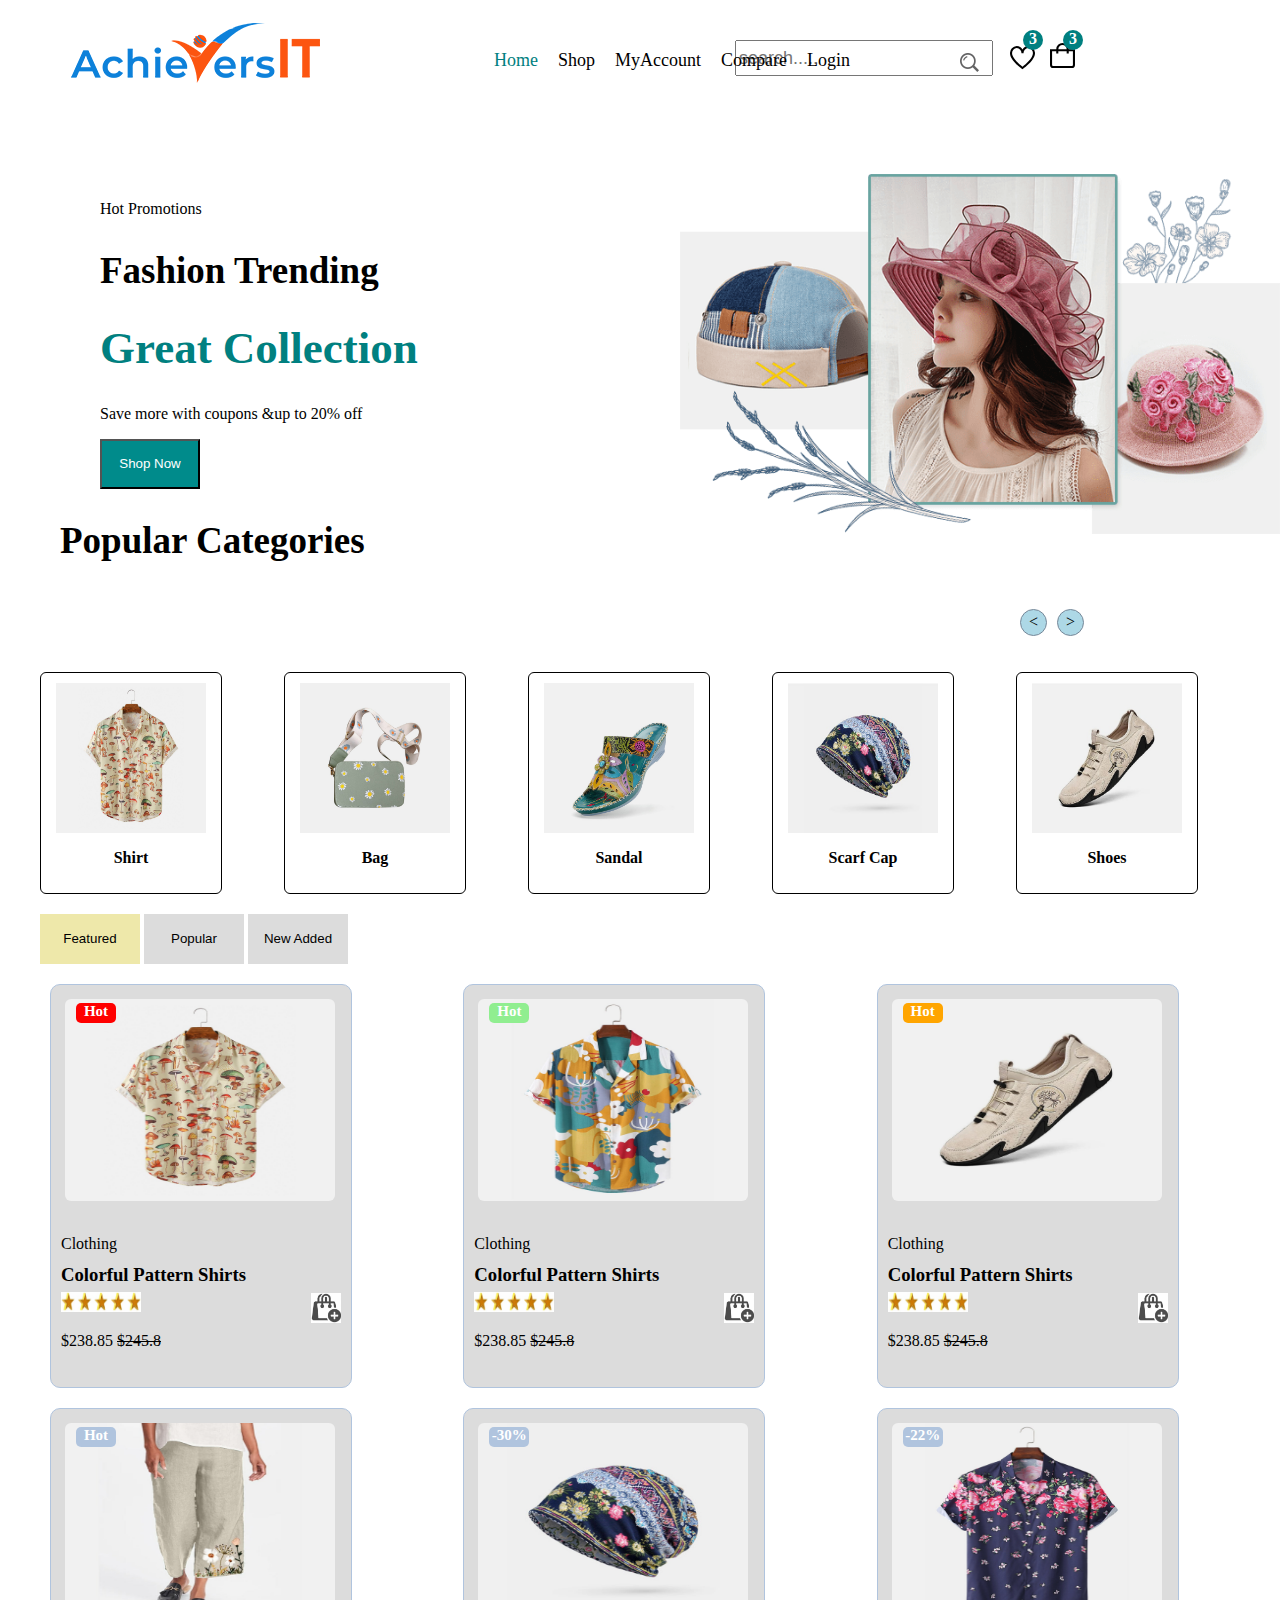
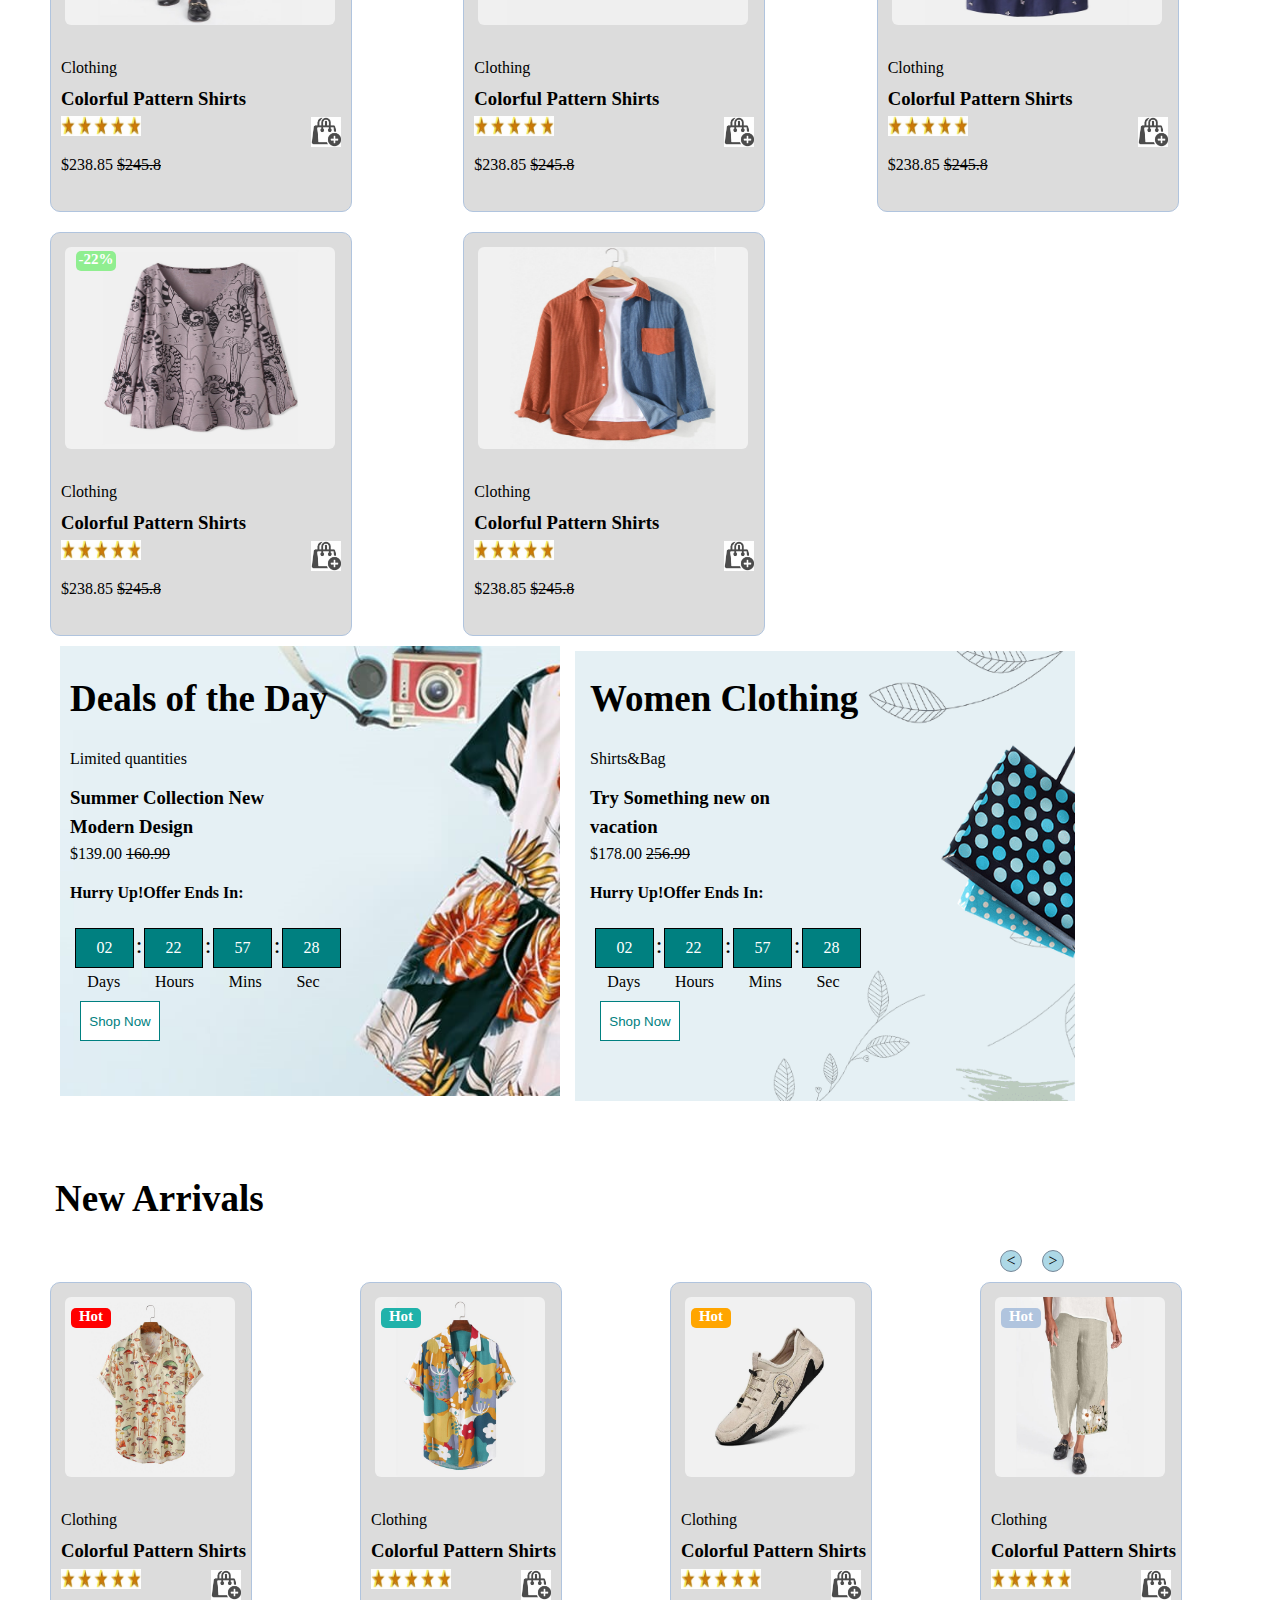
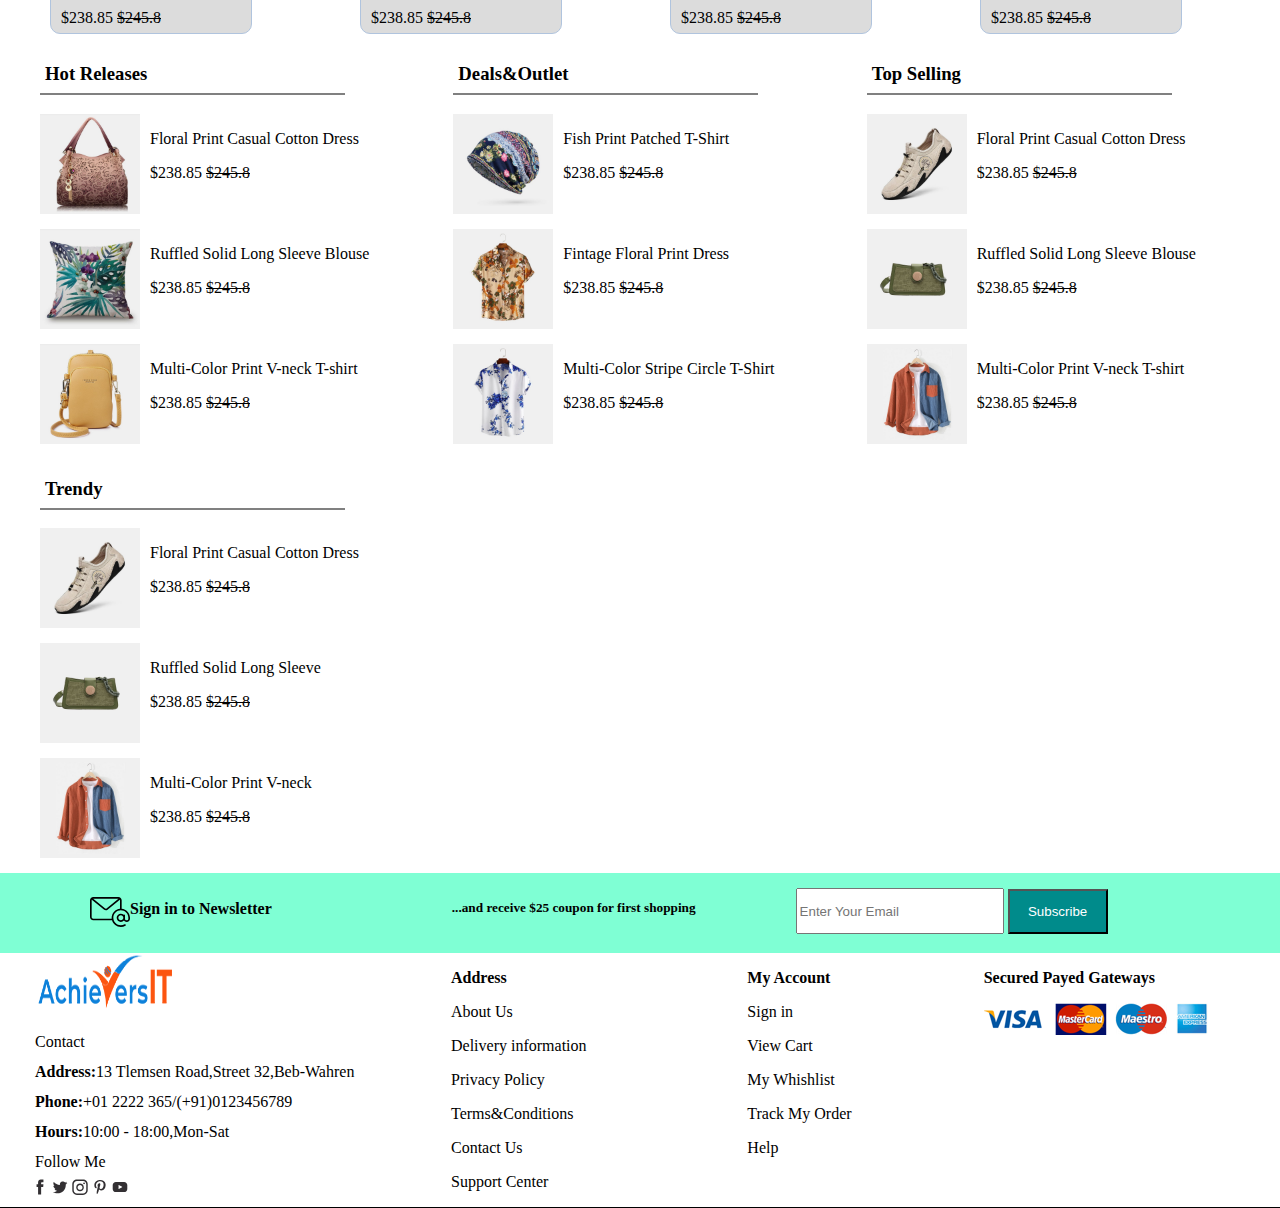
<file: index.html>
<!DOCTYPE html>
<html lang="en">
<head>
    <meta charset="UTF-8">
    <meta name="viewport" content="width=device-width, initial-scale=1.0">
    <title>Document</title>
</head>
<link rel="stylesheet" href="./nav.css">
<body id="home-page">
  <!-- header starts -->
   <header class="nav">
    <div class="logo"><img src="./asserts/logoo.png" alt="logo" ></div>
   <ul class="tags" type="none">
    <li><a href="./index.html" class="home1">Home</a></li>
    <li><a href="./shop.html" class="shop1">Shop</a></li>
    <li><a href="./MyAccount.html" class="MA1">MyAccount</a></li>
    <li><a href="./Compare.html" class="compare1">Compare</a></li>
    <li><a href="./login.html" class="login1">Login</a></li>
   </ul>
     
     <input type="text" placeholder="search....." class="search">
   <span><img src="./asserts/search.png" alt="search"></span>
       <img src="./asserts/icon-heart.svg" alt="wishlist" class="heart">
       <img src="./asserts/icon-cart.svg" alt="cart" class="cart">
       <div>
        <p class="icon2"><b>3</b></p>
        <p class="icon3"><b>3</b></p>
       </div>
   </header>
   <!-- header close -->
   <div class="home page">

   <div class="home img">
    <img src="./asserts/home-img.png" alt="home img">
   </div>

   <div class="quotes">
    <p>Hot Promotions</p>
    <h2>Fashion Trending</h2>
    <h1>Great Collection</h1>
    <p>Save more with coupons &up to 20% off</p>
    <button type="Shop Now">Shop Now</button>
   </div>

</div>
   <div class="pc arr">
        <h2 class="pc">Popular Categories</h2>
        <div class="arrows"> 
        <p class="left"><</p>
        <p class="right">></p>
       </div>
    </div>
  <div class="container">
      <div class="shirt">
         <img src="./asserts/product-1-1.jpg" alt="shirt" class="shirts">
         <p><b>Shirt</b></p>
      </div>
      <div class="bag">
         <img src="./asserts/product-13-2 (1).jpg" alt="bag" class="bags">
         <p><b>Bag</b></p>
      </div>
      <div class="Sandal">
          <img src="./asserts/product-10-2.jpg" alt="Sandal" class="Sandals">
          <p><b>Sandal</b></p>
      </div>
      <div class="ScarfCap"> 
          <img src="./asserts/category-4.jpg" alt="ScarfCap" class="Cap">
          <p><b>Scarf Cap</b></p>
      </div>
      <div class="Shoe">
           <img src="./asserts/category-5.jpg" alt="Shoes" class="Shoes">
           <p><b>Shoes</b></p>
      </div>
  </div>
  <div class="fpa">
       <button class="featured">Featured</button>
       <button class="popular">Popular</button>
       <button class="newadded">New Added</button>
  </div>
  <div class="GridContainer">
    
        <div class="GC1">
            <img src="./asserts/product-1-1.jpg" alt="Shirt" class="GC11">
            <div class="text-overlay1">Hot</div>
            <p class="p1">Clothing</p>
            <h3>Colorful Pattern Shirts</h3>
            <img src="./asserts/stars.jpg" alt="stars" class="GC12">
            <p class="p11"> $238.85 <strike>$245.8</strike></p>
            <img src="./asserts/bagplus.jpg" alt="cart" class="bag1">
            <div class="hover-icons">
              <div class="hoverwish"> <img src="./asserts/love.webp" alt="Icon 1" class="hover-icon"><span class="wishlist">Add To Wishlist</span></div>
               <div class="hovershuf"> <img src="./asserts/suffle.jpg" alt="Icon 1" class="hover-icon"><span class="compare">Compare</span></div>
               <div class="hovercomp"> <img src="./asserts/eye.jpg" alt="Icon 1" class="hover-icon"><span class="quickview">Quick View</span></div>
             </div> 
           
        </div>
         <div class="GC2">
              <img src="./asserts/product-2-1.jpg" alt="Shirt" class="GC21">
              <div class="text-overlay2">Hot</div>
              <p class="p1">Clothing</p>
              <h3>Colorful Pattern Shirts</h3>
              <img src="./asserts/stars.jpg" alt="stars" class="GC22">
              <p class="p11">$238.85 <strike>$245.8</strike></p>
              <img src="./asserts/bagplus.jpg" alt="cart" class="bag1">
              <div class="hover-icons">
                <div class="hoverwish"> <img src="./asserts/love.webp" alt="Icon 1" class="hover-icon"><span class="wishlist">Add To Wishlist</span></div>
                 <div class="hovershuf"> <img src="./asserts/suffle.jpg" alt="Icon 1" class="hover-icon"><span class="compare">Compare</span></div>
                 <div class="hovercomp"> <img src="./asserts/eye.jpg" alt="Icon 1" class="hover-icon"><span class="quickview">Quick View</span></div>
               </div> 
        </div>
        <div class="GC3">
            <img src="./asserts/product-3-1.jpg" alt="Shirt" class="GC31">
            <div class="text-overlay3">Hot</div>
            <p class="p1">Clothing</p>
            <h3>Colorful Pattern Shirts</h3>
            <img src="./asserts/stars.jpg" alt="stars" class="GC32">
            <p class="p11">$238.85 <strike>$245.8</strike></p>
            <img src="./asserts/bagplus.jpg" alt="cart" class="bag1">
            <div class="hover-icons">
                <div class="hoverwish"> <img src="./asserts/love.webp" alt="Icon 1" class="hover-icon"><span class="wishlist">Add To Wishlist</span></div>
                 <div class="hovershuf"> <img src="./asserts/suffle.jpg" alt="Icon 1" class="hover-icon"><span class="compare">Compare</span></div>
                 <div class="hovercomp"> <img src="./asserts/eye.jpg" alt="Icon 1" class="hover-icon"><span class="quickview">Quick View</span></div>
               </div> 
        </div>
        <div class="GC4">
            <img src="./asserts/product-4-1.jpg" alt="Shirt" class="GC41">
            <div class="text-overlay4">Hot</div>
            <p class="p1">Clothing</p>
            <h3>Colorful Pattern Shirts</h3>
            <img src="./asserts/stars.jpg" alt="stars" class="GC42">
            <p class="p11"> $238.85 <strike>$245.8</strike></p>
            <img src="./asserts/bagplus.jpg" alt="cart" class="bag1">
            <div class="hover-icons">
                <div class="hoverwish"> <img src="./asserts/love.webp" alt="Icon 1" class="hover-icon"><span class="wishlist">Add To Wishlist</span></div>
                 <div class="hovershuf"> <img src="./asserts/suffle.jpg" alt="Icon 1" class="hover-icon"><span class="compare">Compare</span></div>
                 <div class="hovercomp"> <img src="./asserts/eye.jpg" alt="Icon 1" class="hover-icon"><span class="quickview">Quick View</span></div>
               </div> 
        </div>
        <div class="GC5">
            <img src="./asserts/product-5-1.jpg" alt="Shirt" class="GC51">
            <div class="text-overlay5">-30%</div>
            <p class="p1">Clothing</p>
            <h3>Colorful Pattern Shirts</h3>
            <img src="./asserts/stars.jpg" alt="stars" class="GC52">
            <p class="p11">$238.85 <strike>$245.8</strike></p>
            <img src="./asserts/bagplus.jpg" alt="cart" class="bag1">
            <div class="hover-icons">
                <div class="hoverwish"> <img src="./asserts/love.webp" alt="Icon 1" class="hover-icon"><span class="wishlist">Add To Wishlist</span></div>
                 <div class="hovershuf"> <img src="./asserts/suffle.jpg" alt="Icon 1" class="hover-icon"><span class="compare">Compare</span></div>
                 <div class="hovercomp"> <img src="./asserts/eye.jpg" alt="Icon 1" class="hover-icon"><span class="quickview">Quick View</span></div>
               </div> 
        </div>
        <div class="GC6">
            <img src="./asserts/product-6-1.jpg" alt="Shirt" class="GC61">
            <div class="text-overlay6">-22%</div>
            <p class="p1">Clothing</p>
            <h3>Colorful Pattern Shirts</h3>
            <img src="./asserts/stars.jpg" alt="stars" class="GC62">
            <p class="p11">$238.85 <strike>$245.8</strike></p>
            <img src="./asserts/bagplus.jpg" alt="cart"  class="bag1">
            <div class="hover-icons">
                <div class="hoverwish"> <img src="./asserts/love.webp" alt="Icon 1" class="hover-icon"><span class="wishlist">Add To Wishlist</span></div>
                 <div class="hovershuf"> <img src="./asserts/suffle.jpg" alt="Icon 1" class="hover-icon"><span class="compare">Compare</span></div>
                 <div class="hovercomp"> <img src="./asserts/eye.jpg" alt="Icon 1" class="hover-icon"><span class="quickview">Quick View</span></div>
               </div> 
        </div>
        <div class="GC7">
            <img src="./asserts/product-7-1.jpg" alt="Shirt" class="GC71">
            <div class="text-overlay7">-22%</div>
            <p class="p1">Clothing</p>
            <h3>Colorful Pattern Shirts</h3>
            <img src="./asserts/stars.jpg" alt="stars" class="GC72">
            <p class="p11">$238.85 <strike>$245.8</strike></p>
            <img src="./asserts/bagplus.jpg" alt="cart" class="bag1">
            <div class="hover-icons">
                <div class="hoverwish"> <img src="./asserts/love.webp" alt="Icon 1" class="hover-icon"><span class="wishlist">Add To Wishlist</span></div>
                 <div class="hovershuf"> <img src="./asserts/suffle.jpg" alt="Icon 1" class="hover-icon"><span class="compare">Compare</span></div>
                 <div class="hovercomp"> <img src="./asserts/eye.jpg" alt="Icon 1" class="hover-icon"><span class="quickview">Quick View</span></div>
               </div> 
        </div>
        <div class="GC8">
            <img src="./asserts/product-8-1.jpg" alt="Shirt" class="GC81">
            <p class="p1">Clothing</p>
            <h3>Colorful Pattern Shirts</h3>
            <img src="./asserts/stars.jpg" alt="stars" class="GC82">
            <p class="p11">$238.85 <strike>$245.8</strike></p>
            <img src="./asserts/bagplus.jpg" alt="cart" class="bag1">
            <div class="hover-icons">
                <div class="hoverwish"> <img src="./asserts/love.webp" alt="Icon 1" class="hover-icon"><span class="wishlist">Add To Wishlist</span></div>
                 <div class="hovershuf"> <img src="./asserts/suffle.jpg" alt="Icon 1" class="hover-icon"><span class="compare">Compare</span></div>
                 <div class="hovercomp"> <img src="./asserts/eye.jpg" alt="Icon 1" class="hover-icon"><span class="quickview">Quick View</span></div>
               </div> 
        </div> 
  </div>


  <!--   sale end time boxes -->
     <div class="Timerboxes">
        <div class="box1"> <img src="./asserts/deals-1.jpg" alt="deals-1"></div>
        <div class="counting">
            <h2>Deals of the Day</h2>
            <p>Limited quantities</p>
            <h3>Summer Collection New </h3>
            <h3>Modern Design</h3>
            <p>$139.00 <strike>160.99</strike></p>
            <h4>Hurry Up!Offer Ends In:</h4>
            <div class="countdown-container">
                <div class="countdown-timer">
                    <div>02</div>
                    <div>22</div>
                    <div>57</div>
                    <div>28</div>
                </div>
                <div class="countdown-labels">
                    <div>Days</div>
                    <div>Hours</div>
                    <div>Mins</div>
                    <div>Sec</div>
                  
                </div>
                <button class="on">Shop Now</button>
            </div>
         </div> 
        <div class="box2"> <img src="./asserts/deals-2.png" alt="deals-2"></div>
           <div class="counting1">
            <h2>Women Clothing</h2>
            <p>Shirts&Bag</p>
            <h3>Try Something new on</h3>
            <h3>vacation</h3>
            <p>$178.00 <strike>256.99</strike></p>
            <h4>Hurry Up!Offer Ends In:</h4>
            <div class="countdown-container1">
                <div class="countdown-timer1">
                    <div>02</div>
                    <div>22</div>
                    <div>57</div>
                    <div>28</div>
                </div>
                <div class="countdown-labels1">
                    <div>Days</div>
                    <div>Hours</div>
                    <div>Mins</div>
                    <div>Sec</div>
                </div>
                <button class="on">Shop Now</button>
            </div>
           </div>
     </div>

     <!-- NEW ARRIVALS -->
       <div class="NewA">
        <h2 style="padding-left: 55px; padding-top: 100px;">New Arrivals</h2>
        <div class="arro"><h31><</h31>
        <h32>></h32></div>
       </div>
    <div class="fouritems" >
        <div class="fi1">
            <img src="./asserts/product-1-1.jpg" alt="Shirt" class="fi11">
            <div class="to1">Hot</div>
            <p class="p1">Clothing</p>
            <h3>Colorful Pattern Shirts</h3>
            <img src="./asserts/stars.jpg" alt="stars" class="fi12">
            <p class="p11"> $238.85 <strike>$245.8</strike></p>
            <img src="./asserts/bagplus.jpg" alt="cart" class="bag1">
        </div>
        <div class="fi2">
            <img src="./asserts/product-2-1.jpg" alt="Shirt" class="fi21">
            <div class="to2">Hot</div>
            <p class="p1">Clothing</p>
            <h3>Colorful Pattern Shirts</h3>
            <img src="./asserts/stars.jpg" alt="stars" class="fi22">
            <p class="p11">$238.85 <strike>$245.8</strike></p>
            <img src="./asserts/bagplus.jpg" alt="cart" class="bag1">
       </div>
         <div class="fi3">
            <img src="./asserts/product-3-1.jpg" alt="Shirt" class="fi31">
             <div class="to3">Hot</div>
            <p class="p1">Clothing</p>
            <h3>Colorful Pattern Shirts</h3>
            <img src="./asserts/stars.jpg" alt="stars" class="fi32">
            <p class="p11">$238.85 <strike>$245.8</strike></p>
            <img src="./asserts/bagplus.jpg" alt="cart" class="bag1">
       </div>
       <div class="fi4">
            <img src="./asserts/product-4-1.jpg" alt="Shirt" class="fi41">
            <div class="to4">Hot</div>
            <p class="p1">Clothing</p>
            <h3>Colorful Pattern Shirts</h3>
            <img src="./asserts/stars.jpg" alt="stars" class="fi42">
            <p class="p11"> $238.85 <strike>$245.8</strike></p>
            <img src="./asserts/bagplus.jpg" alt="cart" class="bag1">
       </div>
   </div>
       

   <!-- hot releases, deals&outfit , top selling, trendy -->

       <div class="hotdealtoptrend">
           <div class="first line">
              <h3 class="HR">Hot Releases</h3>
              <div class="fl1">
                 <img src="./asserts/showcase-img-1.jpg" alt="shb">
                 <div id="pp1">
                    <p>Floral Print Casual Cotton Dress</p>
                    <p>$238.85 <strike>$245.8</strike></p>
                 </div>
              </div>
              <div class="fl2">
                <img src="./asserts/showcase-img-2.jpg" alt="sp">
               <div id="pp2">
                 <p>Ruffled Solid Long Sleeve Blouse</p>
                 <p>$238.85 <strike>$245.8</strike></p>
                </div>
              </div>
             <div class="fl3">
                  <img src="./asserts/showcase-img-3.jpg" alt="sb">
               <div id="pp3">
                  <p>Multi-Color Print V-neck T-shirt</p>
                  <p>$238.85 <strike>$245.8</strike></p>
               </div>
           </div>
          </div>
 

          <div class="first line">
            <h3 class="HR">Deals&Outlet</h3>
            <div class="fl1">
               <img src="./asserts/showcase-img-4.jpg" alt="shb">
               <div id="pp1">
                  <p>Fish Print Patched T-Shirt</p>
                  <p>$238.85 <strike>$245.8</strike></p>
               </div>
            </div>
            <div class="fl2">
              <img src="./asserts/showcase-img-5.jpg" alt="sp">
             <div id="pp2">
               <p>Fintage Floral Print Dress</p>
               <p>$238.85 <strike>$245.8</strike></p>
              </div>
            </div>
           <div class="fl3">
                <img src="./asserts/showcase-img-6.jpg" alt="sb">
             <div id="pp3">
                <p>Multi-Color Stripe Circle T-Shirt</p>
                <p>$238.85 <strike>$245.8</strike></p>
             </div>
         </div>
        </div>

        <div class="first line">
            <h3 class="HR">Top Selling</h3>
            <div class="fl1">
               <img src="./asserts/showcase-img-7.jpg" alt="shb">
               <div id="pp1">
                  <p>Floral Print Casual Cotton Dress</p>
                  <p>$238.85 <strike>$245.8</strike></p>
               </div>
            </div>
            <div class="fl2">
              <img src="./asserts/showcase-img-8.jpg" alt="sp">
             <div id="pp2">
               <p>Ruffled Solid Long Sleeve Blouse</p>
               <p>$238.85 <strike>$245.8</strike></p>
              </div>
            </div>
           <div class="fl3">
                <img src="./asserts/showcase-img-9.jpg" alt="sb">
             <div id="pp3">
                <p>Multi-Color Print V-neck T-shirt</p>
                <p>$238.85 <strike>$245.8</strike></p>
             </div>
         </div>
        </div>

        <div class="first line">
            <h3 class="HR">Trendy</h3>
            <div class="fl1">
               <img src="./asserts/showcase-img-7.jpg" alt="shb">
               <div id="pp1">
                  <p>Floral Print Casual Cotton Dress</p>
                  <p>$238.85 <strike>$245.8</strike></p>
               </div>
            </div>
            <div class="fl2">
              <img src="./asserts/showcase-img-8.jpg" alt="sp">
             <div id="pp2">
               <p>Ruffled Solid Long Sleeve</p>
               <p>$238.85 <strike>$245.8</strike></p>
              </div>
            </div>
           <div class="fl3">
                <img src="./asserts/showcase-img-9.jpg" alt="sb">
             <div id="pp3">
                <p>Multi-Color Print V-neck</p>
                <p>$238.85 <strike>$245.8</strike></p>
             </div>
         </div>
        </div>
       </div>

       <!-- last nav bar -->
    
       <div class="ie"><img src="./asserts/icon-email.svg" alt="email">
         <h4>Sign in to Newsletter<h4>
         <h5>...and receive $25 coupon for first shopping </h5>
          <div id="IB">
          <input type="text" placeholder="Enter Your Email" id="eye">
          <button>Subscribe</button> 
          </div> 
        </div>
        
        
       <div class="fter">
              <div class="foot">
                <img src="./asserts/logoo.png" alt="log" class="aimg">
                <p>Contact</p>
                <div style="display: flex;">
                    <p><b>Address:</b>13 Tlemsen Road,Street 32,Beb-Wahren</p>
                </div>
                <div style="display: flex;">
                    <p><b>Phone:</b>+01 2222 365/(+91)0123456789</p>
                </div>
                 <div style="display: flex;" >
                    <p><b>Hours:</b>10:00 - 18:00,Mon-Sat</p>
                 </div>
                 <p>Follow Me</p>
                 <div class="footerimg">
                   <img src="./asserts/icon-facebook.svg" alt="FB"> 
                   <img src="./asserts/icon-twitter.svg" alt="TT">
                   <img src="./asserts/icon-instagram.svg" alt="ig">
                   <img src="./asserts/icon-pinterest.svg" alt="p">
                   <img src="./asserts/icon-youtube.svg" alt="yt">
                 </div>
              </div>
   
                <div class=" add">
                    <p><b>Address</b></p>
                    <p>About Us</p>
                    <p>Delivery information</p>
                    <p>Privacy Policy</p>
                    <p>Terms&Conditions</p>
                    <p>Contact Us</p>
                    <p>Support Center</p>
                </div>

                <div class="acc">
                <p><b>My Account</b></p>
                <p>Sign in</p>
                <p>View Cart</p>
                <p>My Whishlist</p>
                <p>Track My Order</p>
                <p>Help</p>
               </div>

               <div>
                <p><b>Secured Payed Gateways</b></p>
                 <img src="./asserts/payment-method.png" alt="pm">           
            </div>
       </div>
</body>
</html>
</file>
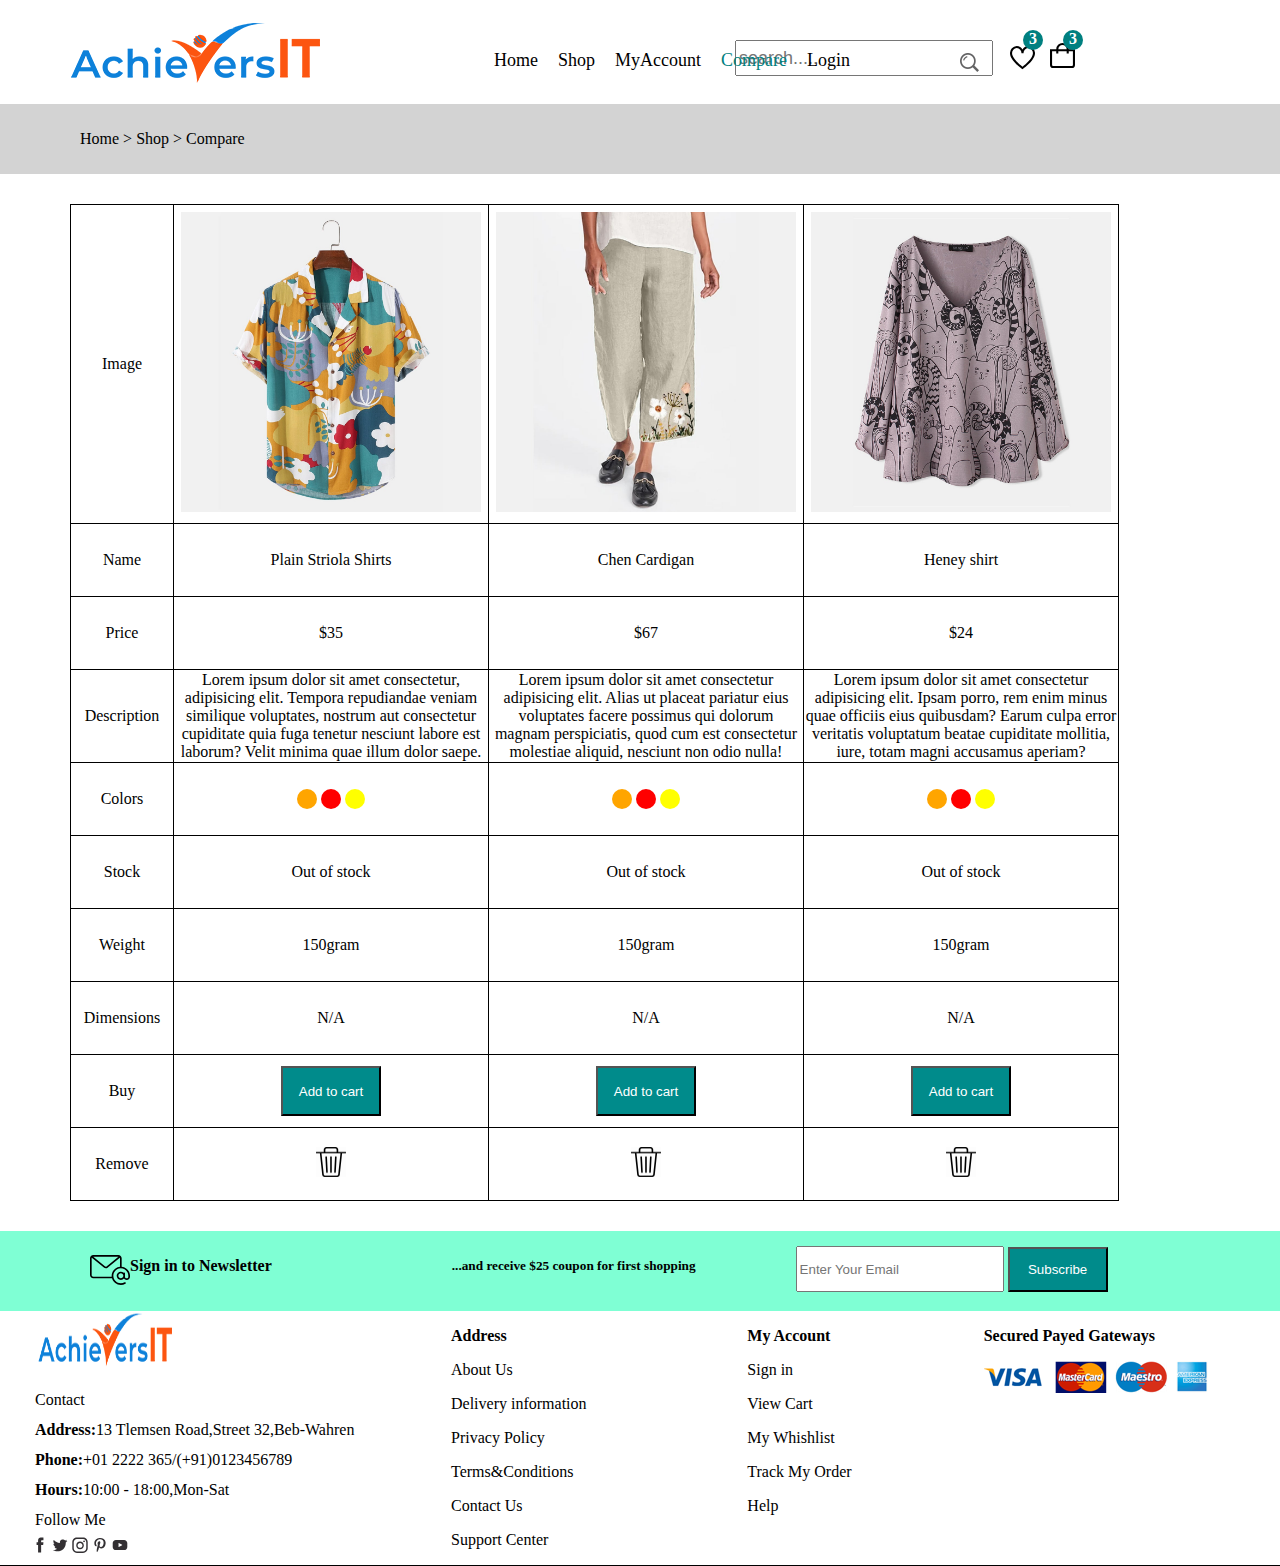
<file: Compare.html>
<!DOCTYPE html>
<html lang="en">
<head>
    <meta charset="UTF-8">
    <meta name="viewport" content="width=device-width, initial-scale=1.0">
    <title>Compare</title>
</head>
     <link rel="stylesheet" href="./nav.css">
<body>
    <!-- header open -->
    <header class="nav">
        <div class="logo"><img src="./asserts/logoo.png" alt="logo" ></div>
       <ul class="tags" type="none">
        <li><a href="./index.html" class="home3">Home</a></li>
        <li><a href="./shop.html" class="shop3">Shop</a></li>
        <li><a href="./MyAccount.html" class="MA3">MyAccount</a></li>
        <li><a href="./Compare.html" class="compare3">Compare</a></li>
        <li><a href="./login.html" class="login3">Login</a></li>
       </ul>
         
         <input type="text" placeholder="search....." class="search">
       <span><img src="./asserts/search.png" alt="search"></span>
           <img src="./asserts/icon-heart.svg" alt="wishlist" class="heart">
           <img src="./asserts/icon-cart.svg" alt="cart" class="cart">
           <div>
            <p class="icon2"><b>3</b></p>
            <p class="icon3"><b>3</b></p>
           </div>
    
       </header>
       <!-- header close -->
       <div class="loginhome"><p>Home > Shop > Compare</p></div> 

       <table class="comparetable">
        <tr>
            <td>Image</td>
            <td><img src="./asserts/product-2-1.jpg" alt="p"></td>
            <td><img src="./asserts/product-4-1.jpg" alt="q"></td>
            <td><img src="./asserts/product-7-1.jpg" alt="l"></td>
        </tr>
        <tr>
            <td>Name</td>
            <td>Plain Striola Shirts</td>
            <td>Chen Cardigan</td>
            <td>Heney shirt</td>
        </tr>
        <tr>
            <td>Price</td>
            <td>$35</td>
            <td>$67</td>
            <td>$24</td>
        </tr>
        <tr>
            <td>Description</td>
            <td>Lorem ipsum dolor sit amet consectetur, adipisicing elit. Tempora repudiandae veniam similique voluptates, nostrum aut consectetur cupiditate quia fuga tenetur nesciunt labore est laborum? Velit minima quae illum dolor saepe.</td>
            <td>Lorem ipsum dolor sit amet consectetur adipisicing elit. Alias ut placeat pariatur eius voluptates facere possimus qui dolorum magnam perspiciatis, quod cum est consectetur molestiae aliquid, nesciunt non odio nulla!</td>
            <td>Lorem ipsum dolor sit amet consectetur adipisicing elit. Ipsam porro, rem enim minus quae officiis eius quibusdam? Earum culpa error veritatis voluptatum beatae cupiditate mollitia, iure, totam magni accusamus aperiam?</td>
        </tr>
        <tr>
            <td>Colors</td>
            <td><div class="circlecolor1">
            <div class="CC1"></div>
            <div class="CC2"></div>
            <div class="CC3"></div>
        </div></td>

            <td><div class="circlecolor1">
                <div class="CC1"></div>
                <div class="CC2"></div>
                <div class="CC3"></div>
            </div></td>
            <td><div class="circlecolor1">
            <div class="CC1"></div>
            <div class="CC2"></div>
            <div class="CC3"></div>
            </div></td>
        </tr>
        <tr>
            <td>Stock</td>
            <td>Out of stock</td>
            <td>Out of stock</td>
            <td>Out of stock</td>
        </tr>
        <tr>
            <td>Weight</td>
            <td>150gram</td>
            <td>150gram</td>
            <td>150gram</td>
        </tr>
        <tr>
            <td>Dimensions</td>
            <td>N/A</td>
            <td>N/A</td>
            <td>N/A</td>
        </tr>
        <tr>
            <td>Buy</td>
            <td><button>Add to cart</button></td>
            <td><button>Add to cart</button></td>
            <td><button>Add to cart</button></td>
        </tr>
        <tr class="remove">
            <td>Remove</td>
            <td><img src="./asserts/delete img.jpg" alt="delete"></td>
            <td><img src="./asserts/delete img.jpg" alt="delete"></td>
            <td><img src="./asserts/delete img.jpg" alt="delete"></td>
        </tr>
    
    </table>
    <div class="ie"><img src="./asserts/icon-email.svg" alt="email">
        <h4>Sign in to Newsletter<h4>
        <h5>...and receive $25 coupon for first shopping </h5>
         <div id="IB">
         <input type="text" placeholder="Enter Your Email" id="eye">
         <button>Subscribe</button> 
         </div> 
       </div>
       
       
      <div class="fter">
             <div class="foot">
               <img src="./asserts/logoo.png" alt="log" class="aimg">
               <p>Contact</p>
               <div style="display: flex;">
                   <p><b>Address:</b>13 Tlemsen Road,Street 32,Beb-Wahren</p>
               </div>
               <div style="display: flex;">
                   <p><b>Phone:</b>+01 2222 365/(+91)0123456789</p>
               </div>
                <div style="display: flex;" >
                   <p><b>Hours:</b>10:00 - 18:00,Mon-Sat</p>
                </div>
                <p>Follow Me</p>
                <div class="footerimg">
                  <img src="./asserts/icon-facebook.svg" alt="FB"> 
                  <img src="./asserts/icon-twitter.svg" alt="TT">
                  <img src="./asserts/icon-instagram.svg" alt="ig">
                  <img src="./asserts/icon-pinterest.svg" alt="p">
                  <img src="./asserts/icon-youtube.svg" alt="yt">
                </div>
             </div>
  
               <div class=" add">
                   <p><b>Address</b></p>
                   <p>About Us</p>
                   <p>Delivery information</p>
                   <p>Privacy Policy</p>
                   <p>Terms&Conditions</p>
                   <p>Contact Us</p>
                   <p>Support Center</p>
               </div>

               <div class="acc">
               <p><b>My Account</b></p>
               <p>Sign in</p>
               <p>View Cart</p>
               <p>My Whishlist</p>
               <p>Track My Order</p>
               <p>Help</p>
              </div>

              <div>
               <p><b>Secured Payed Gateways</b></p>
                <img src="./asserts/payment-method.png" alt="pm">           
           </div>
      </div>
      
</body>
</html>
</file>
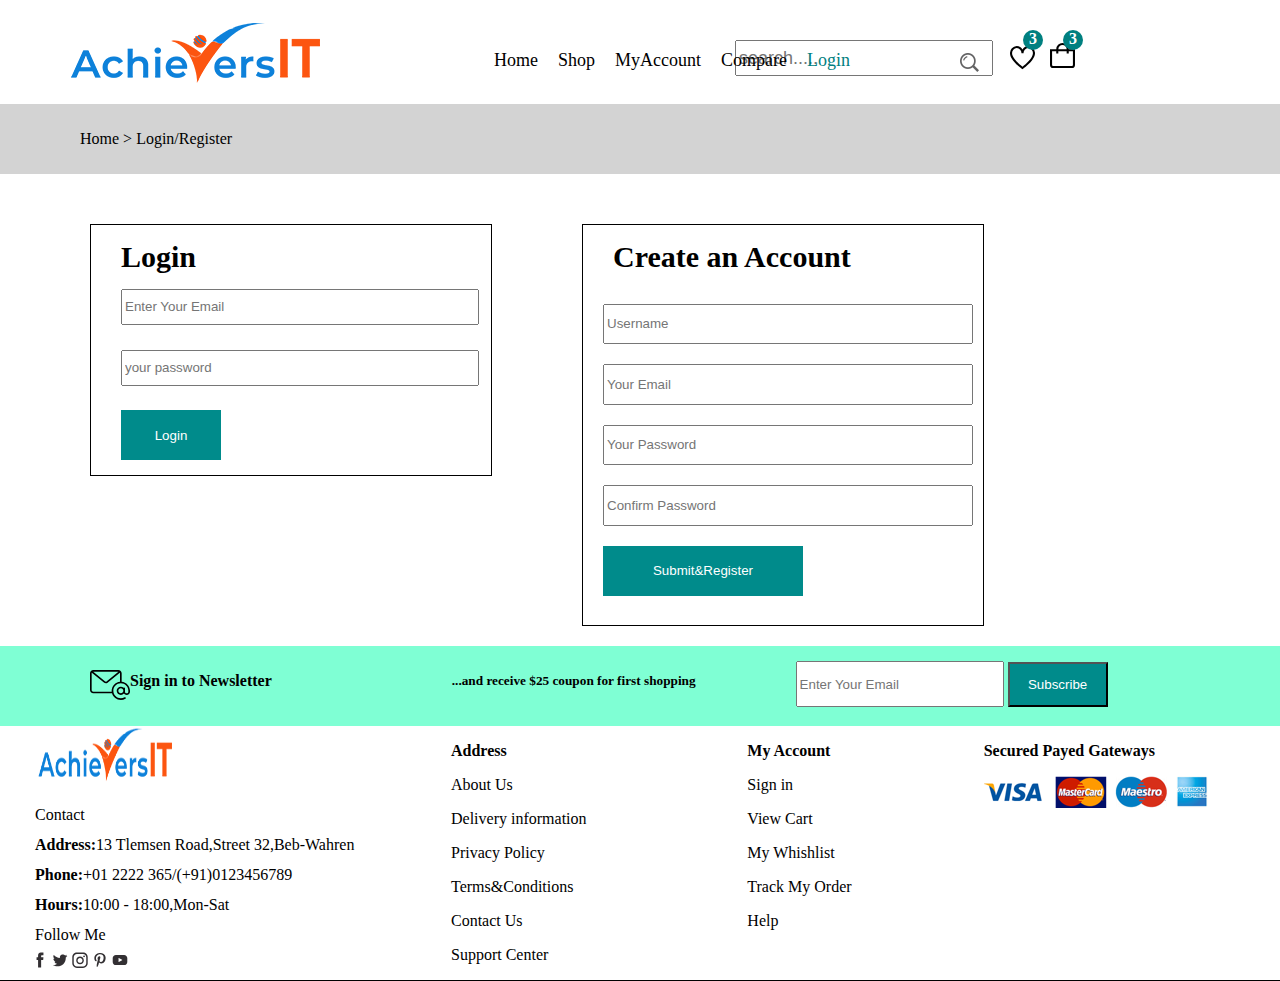
<file: login.html>
<!DOCTYPE html>
<html lang="en">
<head>
    <meta charset="UTF-8">
    <meta name="viewport" content="width=device-width, initial-scale=1.0">
    <title>Login</title>
</head>
<link rel="stylesheet" href="./nav.css">
<body>
  <!-- header starts -->
    <header class="nav">
        <div class="logo"><img src="./asserts/logoo.png" alt="logo" ></div>
        
       <ul class="tags" type="none">
        <li><a href="./index.html" class="home5">Home</a></li>
        <li><a href="./shop.html" class="shop5">Shop</a></li>
        <li><a href="./MyAccount.html" class="MA5">MyAccount</a></li>
        <li><a href="./Compare.html" class="compare5">Compare</a></li>
        <li><a href="./login.html" class="login5">Login</a></li>
       </ul>
         
         <input type="text" placeholder="search....." class="search">
       <span><img src="./asserts/search.png" alt="search"></span>
           <img src="./asserts/icon-heart.svg" alt="wishlist" class="heart">
           <img src="./asserts/icon-cart.svg" alt="cart" class="cart">
           <div>
            <p class="icon2"><b>3</b></p>
            <p class="icon3"><b>3</b></p>
           </div>
    
       </header>
     <!-- header end -->
       <div class="loginhome"><p>Home > Login/Register</p></div>
     <div class="Loginpageforms">
       <form action="#" class="LPform1">
           <label for="Login"><b>Login</b></label>
           <input type="type" placeholder="Enter Your Email" id="EYE">
            <input type="password" placeholder="your password" id="Lpwd">
            <button>Login</button>
       </form>

        <form action="#" class="LPform2">
            <label for="Create an Account"><b>Create an Account</b></label>
            <input type="type" placeholder="Username" id="un">
            <input type="email" placeholder="Your Email" id="YE">
            <input type="password" placeholder="Your Password" id="YP">
            <input type="password" placeholder="Confirm Password" id="CP">
            <button>Submit&Register</button>
        </form>
    </div>
    <div class="ie"><img src="./asserts/icon-email.svg" alt="email">
        <h4>Sign in to Newsletter<h4>
        <h5>...and receive $25 coupon for first shopping </h5>
         <div id="IB">
         <input type="text" placeholder="Enter Your Email" id="eye">
         <button>Subscribe</button> 
         </div> 
       </div>
       
       
      <div class="fter">
             <div class="foot">
               <img src="./asserts/logoo.png" alt="log" class="aimg">
               <p>Contact</p>
               <div style="display: flex;">
                   <p><b>Address:</b>13 Tlemsen Road,Street 32,Beb-Wahren</p>
               </div>
               <div style="display: flex;">
                   <p><b>Phone:</b>+01 2222 365/(+91)0123456789</p>
               </div>
                <div style="display: flex;" >
                   <p><b>Hours:</b>10:00 - 18:00,Mon-Sat</p>
                </div>
                <p>Follow Me</p>
                <div class="footerimg">
                  <img src="./asserts/icon-facebook.svg" alt="FB"> 
                  <img src="./asserts/icon-twitter.svg" alt="TT">
                  <img src="./asserts/icon-instagram.svg" alt="ig">
                  <img src="./asserts/icon-pinterest.svg" alt="p">
                  <img src="./asserts/icon-youtube.svg" alt="yt">
                </div>
             </div>
  
               <div class=" add">
                   <p><b>Address</b></p>
                   <p>About Us</p>
                   <p>Delivery information</p>
                   <p>Privacy Policy</p>
                   <p>Terms&Conditions</p>
                   <p>Contact Us</p>
                   <p>Support Center</p>
               </div>

               <div class="acc">
               <p><b>My Account</b></p>
               <p>Sign in</p>
               <p>View Cart</p>
               <p>My Whishlist</p>
               <p>Track My Order</p>
               <p>Help</p>
              </div>

              <div>
               <p><b>Secured Payed Gateways</b></p>
                <img src="./asserts/payment-method.png" alt="pm">           
           </div>
      </div>

</body>
</html>
</file>
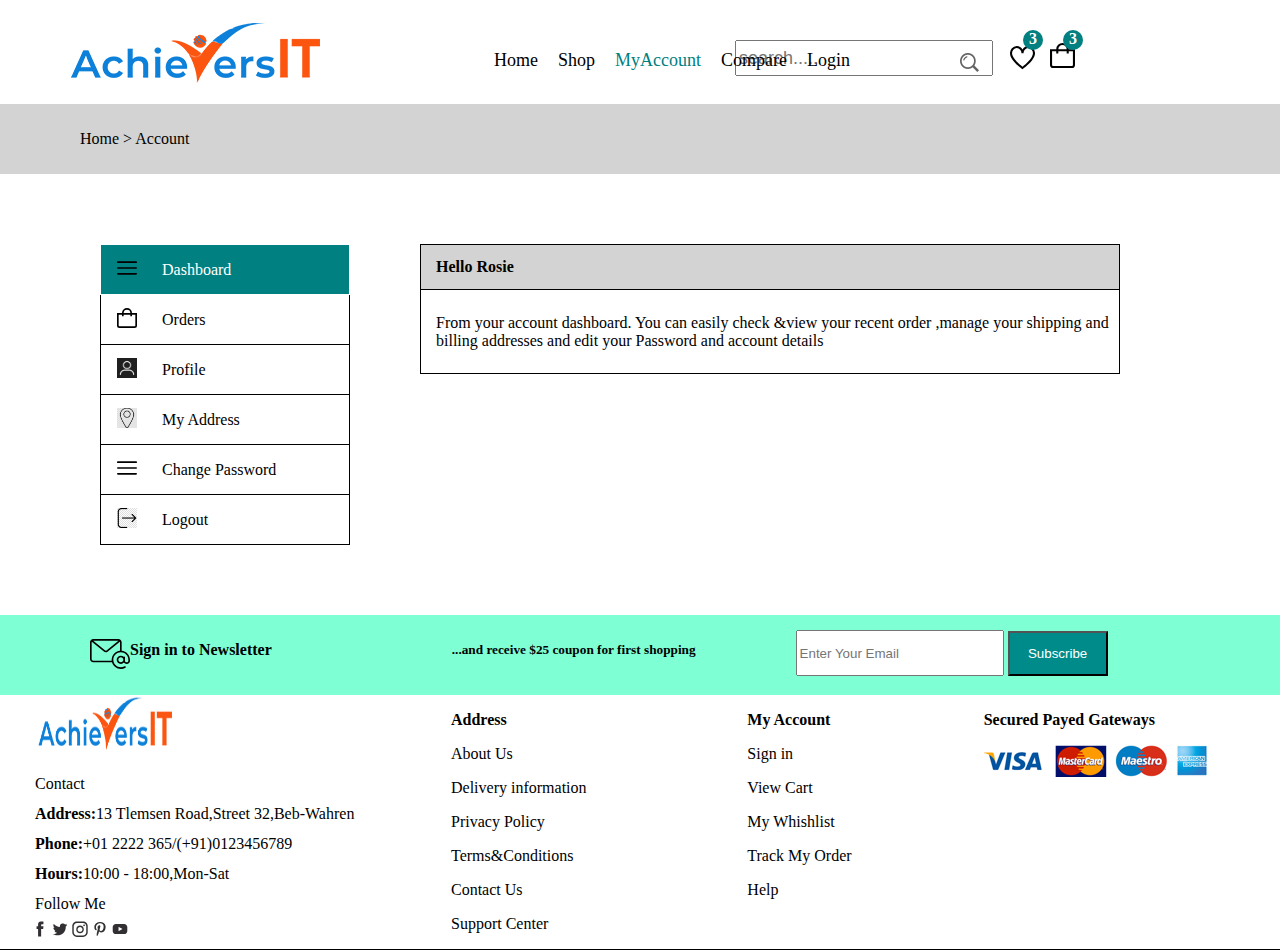
<file: MyAccount.html>
<!DOCTYPE html>
<html lang="en">
<head>
    <meta charset="UTF-8">
    <meta name="viewport" content="width=device-width, initial-scale=1.0">
    <title>Document</title>
</head>
       <link rel="stylesheet" href="./nav.css">
<body>
  <!-- header starts -->
    <header class="nav">
        <div class="logo"><img src="./asserts/logoo.png" alt="logo" ></div>
       <ul class="tags" type="none">
        <li><a href="./index.html" class="home4">Home</a></li>
        <li><a href="./shop.html" class="shop4">Shop</a></li>
        <li><a href="./MyAccount.html" class="MA4">MyAccount</a></li>
        <li><a href="./Compare.html" class="compare4">Compare</a></li>
        <li><a href="./login.html" class="login4">Login</a></li>
       </ul>
         
         <input type="text" placeholder="search....." class="search">
       <span><img src="./asserts/search.png" alt="search"></span>
           <img src="./asserts/icon-heart.svg" alt="wishlist" class="heart">
           <img src="./asserts/icon-cart.svg" alt="cart" class="cart">
           <div>
            <p class="icon2"><b>3</b></p>
            <p class="icon3"><b>3</b></p>
           </div>
    
       </header>
    <!-- header end -->
       <div class="loginhome"><p>Home > Account</p></div>
      <div class="tables">
       <table class="tableinacc">
         <tr class="dash"><td><img src="./asserts/menu-burger (1).svg" alt="Dashboard"></td><td> Dashboard</td></tr>
          <tr><td><img src="./asserts/icon-cart.svg" alt="orders"></td><td>Orders</td></tr>
          <tr> <td><img src="./asserts/update profile logo.jpg" alt="Profile"></td><td>Profile</td> </tr>
          <tr><td><img src="./asserts/address logo.jpg" alt="address"></td><td>My Address</td> </tr>
          <tr> <td><img src="./asserts/menu-burger (1).svg" alt="Password"></td><td>Change Password</td></tr>
          <tr> <td><img src="./asserts/logout logo.jpg" alt="logout"></td><td>Logout</td> </tr>
       </table>
      <table class="tablepara"><tr><td class="Rosie"><b>Hello Rosie</b></td></tr>
      <tr><td>From your account dashboard. You can easily check &view your recent order ,manage your shipping and billing addresses and edit your Password and account details</td></tr></table>
    </div>
    <div class="ie"><img src="./asserts/icon-email.svg" alt="email">
      <h4>Sign in to Newsletter<h4>
      <h5>...and receive $25 coupon for first shopping </h5>
       <div id="IB">
       <input type="text" placeholder="Enter Your Email" id="eye">
       <button>Subscribe</button> 
       </div> 
     </div>
     
     
    <div class="fter">
           <div class="foot">
             <img src="./asserts/logoo.png" alt="log" class="aimg">
             <p>Contact</p>
             <div style="display: flex;">
                 <p><b>Address:</b>13 Tlemsen Road,Street 32,Beb-Wahren</p>
             </div>
             <div style="display: flex;">
                 <p><b>Phone:</b>+01 2222 365/(+91)0123456789</p>
             </div>
              <div style="display: flex;" >
                 <p><b>Hours:</b>10:00 - 18:00,Mon-Sat</p>
              </div>
              <p>Follow Me</p>
              <div class="footerimg">
                <img src="./asserts/icon-facebook.svg" alt="FB"> 
                <img src="./asserts/icon-twitter.svg" alt="TT">
                <img src="./asserts/icon-instagram.svg" alt="ig">
                <img src="./asserts/icon-pinterest.svg" alt="p">
                <img src="./asserts/icon-youtube.svg" alt="yt">
              </div>
           </div>

             <div class=" add">
                 <p><b>Address</b></p>
                 <p>About Us</p>
                 <p>Delivery information</p>
                 <p>Privacy Policy</p>
                 <p>Terms&Conditions</p>
                 <p>Contact Us</p>
                 <p>Support Center</p>
             </div>

             <div class="acc">
             <p><b>My Account</b></p>
             <p>Sign in</p>
             <p>View Cart</p>
             <p>My Whishlist</p>
             <p>Track My Order</p>
             <p>Help</p>
            </div>

            <div>
             <p><b>Secured Payed Gateways</b></p>
              <img src="./asserts/payment-method.png" alt="pm">           
         </div>
    </div>
</body>
</html>
</file>
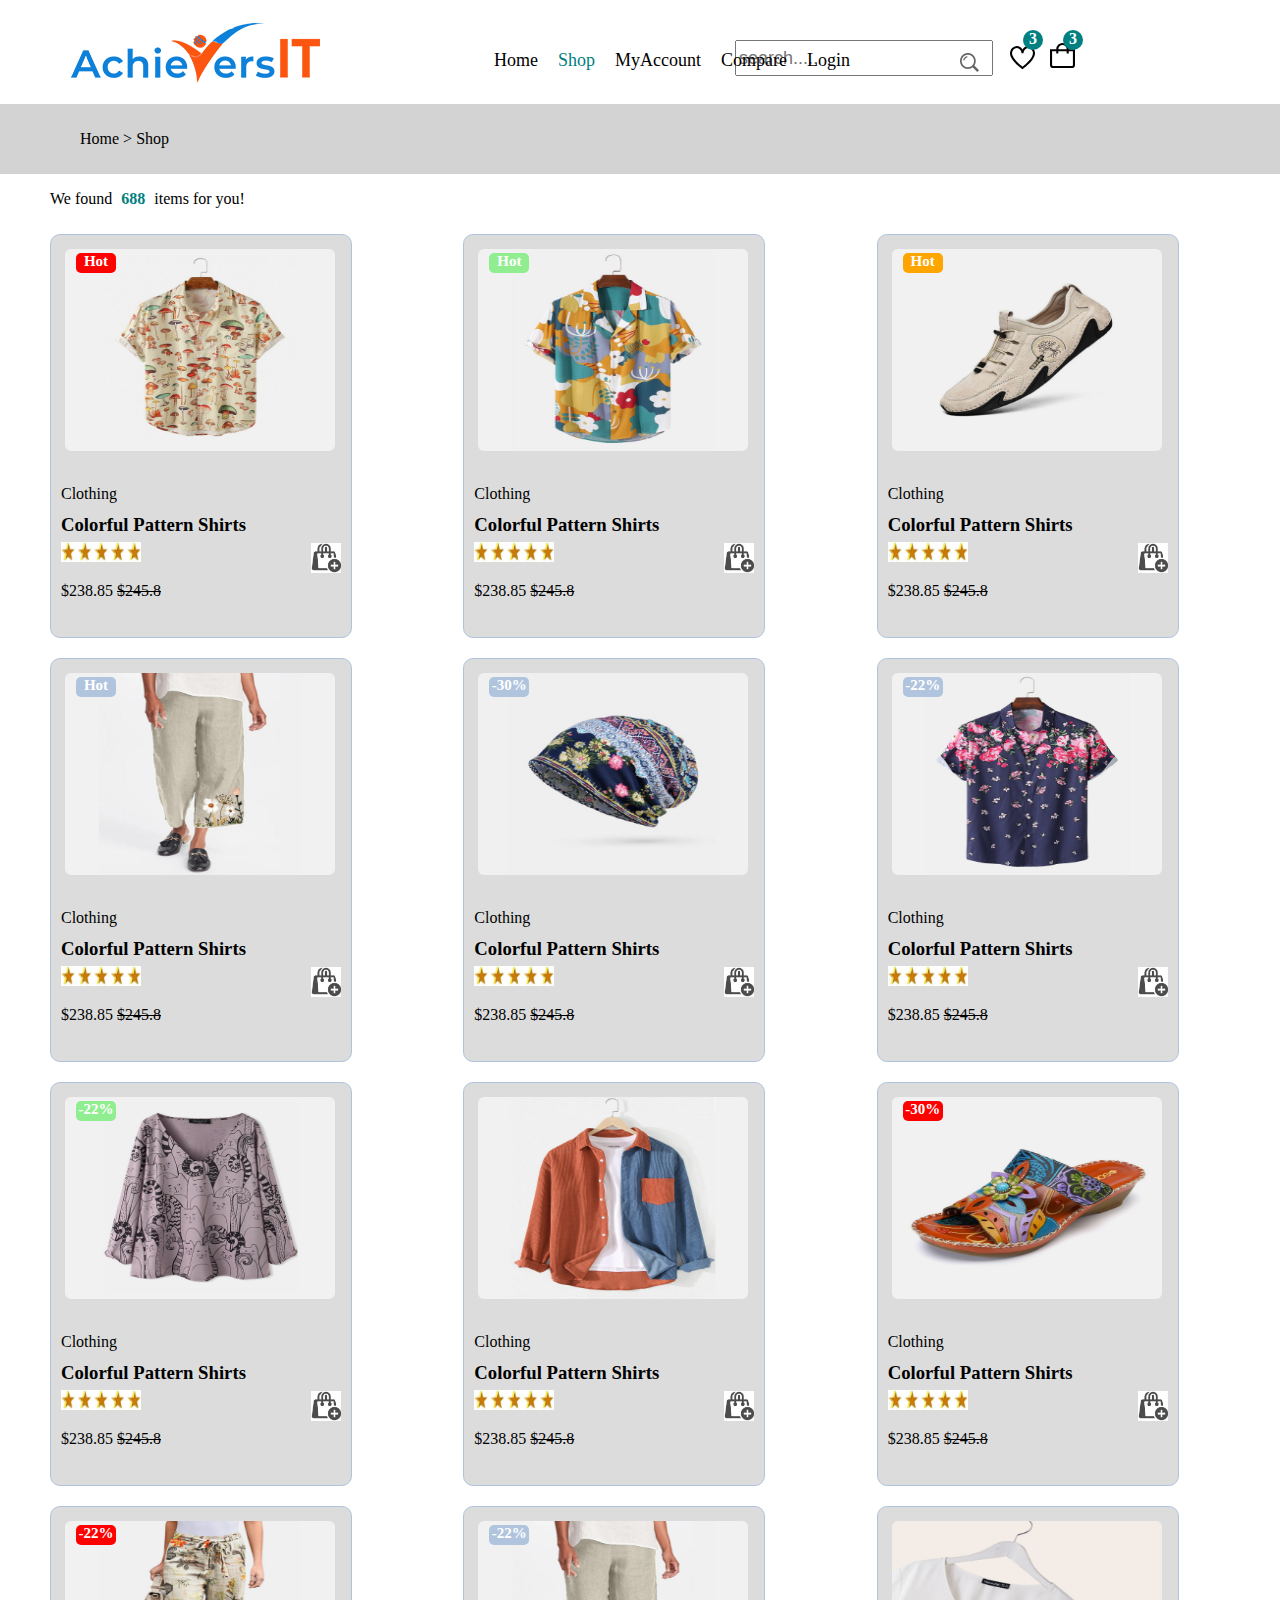
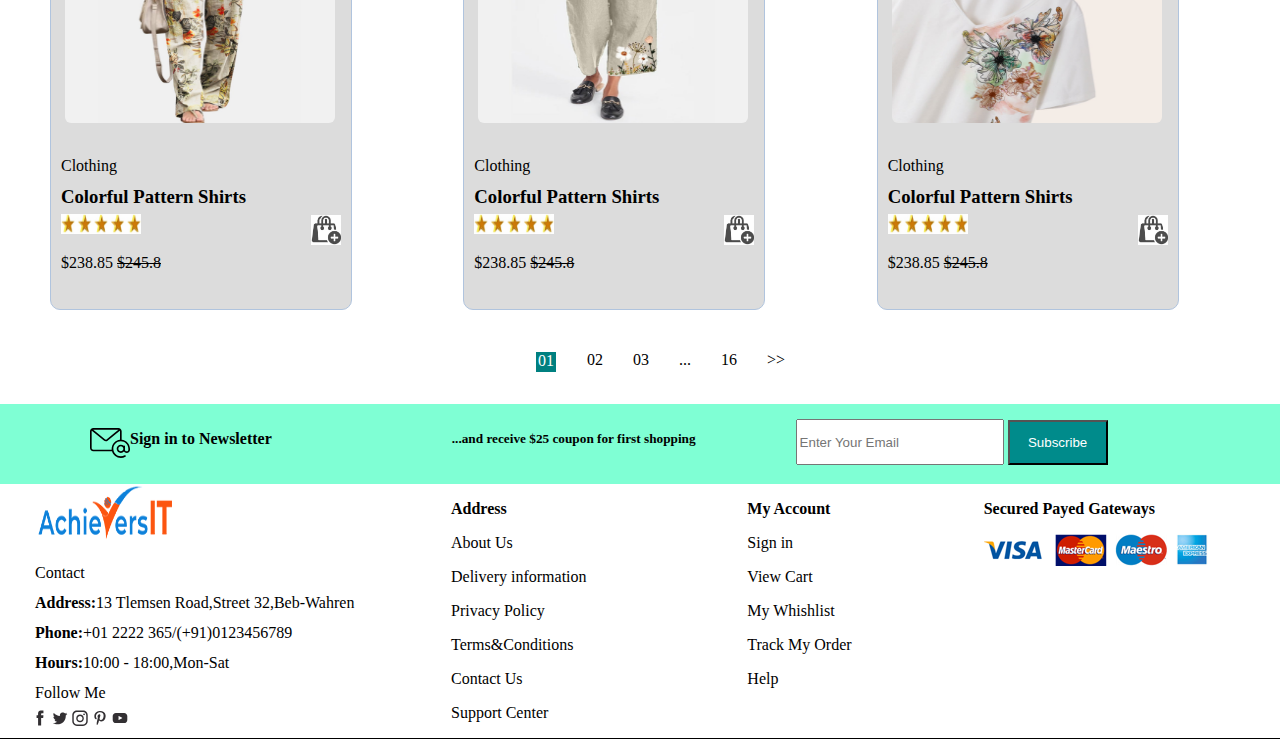
<file: shop.html>
<!DOCTYPE html>
<html lang="en">
<head>
    <meta charset="UTF-8">
    <meta name="viewport" content="width=device-width, initial-scale=1.0">
    <title>Shop</title>
</head>
<link rel="stylesheet" href="./nav.css">
<body id="shop">

    <!-- header starts -->
    <header class="nav">
        <div class="logo"><img src="./asserts/logoo.png" alt="logo" ></div>
       <ul class="tags" type="none">
        <li><a href="./index.html" class="home2">Home</a></li>
        <li><a href="./shop.html" class="shop2">Shop</a></li>
        <li><a href="./MyAccount.html" class="MA2">MyAccount</a></li>
        <li><a href="./Compare.html" class="compare2">Compare</a></li>
        <li><a href="./login.html" class="login2">Login</a></li>
       </ul>
         
         <input type="text" placeholder="search....." class="search">
       <span><img src="./asserts/search.png" alt="search"></span>
           <img src="./asserts/icon-heart.svg" alt="wishlist" class="heart">
           <img src="./asserts/icon-cart.svg" alt="cart" class="cart">
           <div>
            <p class="icon2"><b>3</b></p>
            <p class="icon3"><b>3</b></p>
           </div>
 </header>
 <!-- header end-->
       <div class="loginhome"><p>Home > Shop</p></div> 
      <p id="item688">We found <strong>688</strong> items for you!</p>

     <div class="GridContainer">
        <div class="GC1">
            <img src="./asserts/product-1-1.jpg" alt="Shirt" class="GC11">
            <div class="text-overlay1">Hot</div>
            <p class="p1">Clothing</p>
            <h3>Colorful Pattern Shirts</h3>
            <img src="./asserts/stars.jpg" alt="stars" class="GC12">
            <p class="p11"> $238.85 <strike>$245.8</strike></p>
            <img src="./asserts/bagplus.jpg" alt="cart" class="bag1">
            <div class="hover-icons">
                <div class="hoverwish"> <img src="./asserts/love.webp" alt="Icon 1" class="hover-icon"><span class="wishlist">Add To Wishlist</span></div>
                 <div class="hovershuf"> <img src="./asserts/suffle.jpg" alt="Icon 1" class="hover-icon"><span class="compare">Compare</span></div>
                 <div class="hovercomp"> <img src="./asserts/eye.jpg" alt="Icon 1" class="hover-icon"><span class="quickview">Quick View</span></div>
               </div> 
        </div>
        <div class="GC2">
            <img src="./asserts/product-2-1.jpg" alt="Shirt" class="GC21">
            <div class="text-overlay2">Hot</div>
            <p class="p1">Clothing</p>
            <h3>Colorful Pattern Shirts</h3>
            <img src="./asserts/stars.jpg" alt="stars" class="GC22">
            <p class="p11">$238.85 <strike>$245.8</strike></p>
            <img src="./asserts/bagplus.jpg" alt="cart" class="bag1">
            <div class="hover-icons">
                <div class="hoverwish"> <img src="./asserts/love.webp" alt="Icon 1" class="hover-icon"><span class="wishlist">Add To Wishlist</span></div>
                 <div class="hovershuf"> <img src="./asserts/suffle.jpg" alt="Icon 1" class="hover-icon"><span class="compare">Compare</span></div>
                 <div class="hovercomp"> <img src="./asserts/eye.jpg" alt="Icon 1" class="hover-icon"><span class="quickview">Quick View</span></div>
               </div> 
      </div>
      <div class="GC3">
        <img src="./asserts/product-3-1.jpg" alt="Shirt" class="GC31">
        <div class="text-overlay3">Hot</div>
        <p class="p1">Clothing</p>
        <h3>Colorful Pattern Shirts</h3>
        <img src="./asserts/stars.jpg" alt="stars" class="GC32">
        <p class="p11">$238.85 <strike>$245.8</strike></p>
        <img src="./asserts/bagplus.jpg" alt="cart" class="bag1">
        <div class="hover-icons">
            <div class="hoverwish"> <img src="./asserts/love.webp" alt="Icon 1" class="hover-icon"><span class="wishlist">Add To Wishlist</span></div>
             <div class="hovershuf"> <img src="./asserts/suffle.jpg" alt="Icon 1" class="hover-icon"><span class="compare">Compare</span></div>
             <div class="hovercomp"> <img src="./asserts/eye.jpg" alt="Icon 1" class="hover-icon"><span class="quickview">Quick View</span></div>
           </div> 
    </div>
    <div class="GC4">
        <img src="./asserts/product-4-1.jpg" alt="Shirt" class="GC41">
        <div class="text-overlay4">Hot</div>
        <p class="p1">Clothing</p>
        <h3>Colorful Pattern Shirts</h3>
        <img src="./asserts/stars.jpg" alt="stars" class="GC42">
        <p class="p11"> $238.85 <strike>$245.8</strike></p>
        <img src="./asserts/bagplus.jpg" alt="cart" class="bag1">
        <div class="hover-icons">
            <div class="hoverwish"> <img src="./asserts/love.webp" alt="Icon 1" class="hover-icon"><span class="wishlist">Add To Wishlist</span></div>
             <div class="hovershuf"> <img src="./asserts/suffle.jpg" alt="Icon 1" class="hover-icon"><span class="compare">Compare</span></div>
             <div class="hovercomp"> <img src="./asserts/eye.jpg" alt="Icon 1" class="hover-icon"><span class="quickview">Quick View</span></div>
           </div> 
    </div>
     
    <div class="GC5">
        <img src="./asserts/product-5-1.jpg" alt="Shirt" class="GC51">
        <div class="text-overlay5">-30%</div>
        <p class="p1">Clothing</p>
        <h3>Colorful Pattern Shirts</h3>
        <img src="./asserts/stars.jpg" alt="stars" class="GC52">
        <p class="p11">$238.85 <strike>$245.8</strike></p>
        <img src="./asserts/bagplus.jpg" alt="cart" class="bag1">
        <div class="hover-icons">
            <div class="hoverwish"> <img src="./asserts/love.webp" alt="Icon 1" class="hover-icon"><span class="wishlist">Add To Wishlist</span></div>
             <div class="hovershuf"> <img src="./asserts/suffle.jpg" alt="Icon 1" class="hover-icon"><span class="compare">Compare</span></div>
             <div class="hovercomp"> <img src="./asserts/eye.jpg" alt="Icon 1" class="hover-icon"><span class="quickview">Quick View</span></div>
           </div> 
    </div>
    <div class="GC6">
        <img src="./asserts/product-6-1.jpg" alt="Shirt" class="GC61">
        <div class="text-overlay6">-22%</div>
        <p class="p1">Clothing</p>
        <h3>Colorful Pattern Shirts</h3>
        <img src="./asserts/stars.jpg" alt="stars" class="GC62">
        <p class="p11">$238.85 <strike>$245.8</strike></p>
        <img src="./asserts/bagplus.jpg" alt="cart"  class="bag1">
        <div class="hover-icons">
            <div class="hoverwish"> <img src="./asserts/love.webp" alt="Icon 1" class="hover-icon"><span class="wishlist">Add To Wishlist</span></div>
             <div class="hovershuf"> <img src="./asserts/suffle.jpg" alt="Icon 1" class="hover-icon"><span class="compare">Compare</span></div>
             <div class="hovercomp"> <img src="./asserts/eye.jpg" alt="Icon 1" class="hover-icon"><span class="quickview">Quick View</span></div>
           </div> 
    </div>
    <div class="GC7">
        <img src="./asserts/product-7-1.jpg" alt="Shirt" class="GC71">
        <div class="text-overlay7">-22%</div>
        <p class="p1">Clothing</p>
        <h3>Colorful Pattern Shirts</h3>
        <img src="./asserts/stars.jpg" alt="stars" class="GC72">
        <p class="p11">$238.85 <strike>$245.8</strike></p>
        <img src="./asserts/bagplus.jpg" alt="cart" class="bag1">
        <div class="hover-icons">
            <div class="hoverwish"> <img src="./asserts/love.webp" alt="Icon 1" class="hover-icon"><span class="wishlist">Add To Wishlist</span></div>
             <div class="hovershuf"> <img src="./asserts/suffle.jpg" alt="Icon 1" class="hover-icon"><span class="compare">Compare</span></div>
             <div class="hovercomp"> <img src="./asserts/eye.jpg" alt="Icon 1" class="hover-icon"><span class="quickview">Quick View</span></div>
           </div> 
    </div>
    <div class="GC8">
        <img src="./asserts/product-8-1.jpg" alt="Shirt" class="GC81">
        <p class="p1">Clothing</p>
        <h3>Colorful Pattern Shirts</h3>
        <img src="./asserts/stars.jpg" alt="stars" class="GC82">
        <p class="p11">$238.85 <strike>$245.8</strike></p>
        <img src="./asserts/bagplus.jpg" alt="cart" class="bag1">
        <div class="hover-icons">
            <div class="hoverwish"> <img src="./asserts/love.webp" alt="Icon 1" class="hover-icon"><span class="wishlist">Add To Wishlist</span></div>
             <div class="hovershuf"> <img src="./asserts/suffle.jpg" alt="Icon 1" class="hover-icon"><span class="compare">Compare</span></div>
             <div class="hovercomp"> <img src="./asserts/eye.jpg" alt="Icon 1" class="hover-icon"><span class="quickview">Quick View</span></div>
           </div> 
    </div> 
     <div class="GC9">
            <img src="./asserts/product-10-1.jpg" alt="Shirt" class="GC91">
            <div class="text-overlay1">-30%</div>
            <p class="p1">Clothing</p>
            <h3>Colorful Pattern Shirts</h3>
            <img src="./asserts/stars.jpg" alt="stars" class="GC92">
            <p class="p11"> $238.85 <strike>$245.8</strike></p>
            <img src="./asserts/bagplus.jpg" alt="cart" class="bag1">
            <div class="hover-icons">
                <div class="hoverwish"> <img src="./asserts/love.webp" alt="Icon 1" class="hover-icon"><span class="wishlist">Add To Wishlist</span></div>
                 <div class="hovershuf"> <img src="./asserts/suffle.jpg" alt="Icon 1" class="hover-icon"><span class="compare">Compare</span></div>
                 <div class="hovercomp"> <img src="./asserts/eye.jpg" alt="Icon 1" class="hover-icon"><span class="quickview">Quick View</span></div>
               </div> 
        </div>
         <div class="GC10">
            <img src="./asserts/product-11-1.jpg" alt="Shirt" class="GC101">
            <div class="text-overlay1">-22%</div>
            <p class="p1">Clothing</p>
            <h3>Colorful Pattern Shirts</h3>
            <img src="./asserts/stars.jpg" alt="stars" class="GC102">
            <p class="p11"> $238.85 <strike>$245.8</strike></p>
            <img src="./asserts/bagplus.jpg" alt="cart" class="bag1">
            <div class="hover-icons">
                <div class="hoverwish"> <img src="./asserts/love.webp" alt="Icon 1" class="hover-icon"><span class="wishlist">Add To Wishlist</span></div>
                 <div class="hovershuf"> <img src="./asserts/suffle.jpg" alt="Icon 1" class="hover-icon"><span class="compare">Compare</span></div>
                 <div class="hovercomp"> <img src="./asserts/eye.jpg" alt="Icon 1" class="hover-icon"><span class="quickview">Quick View</span></div>
               </div> 
        </div> 
         <div class="GC4">
            <img src="./asserts/product-4-1.jpg" alt="Shirt" class="GC41">
            <div class="text-overlay4">-22%</div>
            <p class="p1">Clothing</p>
            <h3>Colorful Pattern Shirts</h3>
            <img src="./asserts/stars.jpg" alt="stars" class="GC42">
            <p class="p11"> $238.85 <strike>$245.8</strike></p>
            <img src="./asserts/bagplus.jpg" alt="cart" class="bag1">
            <div class="hover-icons">
                <div class="hoverwish"> <img src="./asserts/love.webp" alt="Icon 1" class="hover-icon"><span class="wishlist">Add To Wishlist</span></div>
                 <div class="hovershuf"> <img src="./asserts/suffle.jpg" alt="Icon 1" class="hover-icon"><span class="compare">Compare</span></div>
                 <div class="hovercomp"> <img src="./asserts/eye.jpg" alt="Icon 1" class="hover-icon"><span class="quickview">Quick View</span></div>
               </div> 
        </div>
        <div class="GC">
            <img src="./asserts/product-12-1.jpg" alt="Shirt" class="GCA">
            <p class="p1">Clothing</p>
            <h3>Colorful Pattern Shirts</h3>
            <img src="./asserts/stars.jpg" alt="stars" class="GCB">
            <p class="p11">$238.85 <strike>$245.8</strike></p>
            <img src="./asserts/bagplus.jpg" alt="cart" class="bag1">
            <div class="hover-icons">
                <div class="hoverwish"> <img src="./asserts/love.webp" alt="Icon 1" class="hover-icon"><span class="wishlist">Add To Wishlist</span></div>
                 <div class="hovershuf"> <img src="./asserts/suffle.jpg" alt="Icon 1" class="hover-icon"><span class="compare">Compare</span></div>
                 <div class="hovercomp"> <img src="./asserts/eye.jpg" alt="Icon 1" class="hover-icon"><span class="quickview">Quick View</span></div>
               </div> 
        </div> 
     </div>
    <div class="lastnums">
     <ul type="none" >
        <li id="n01">01</li>
        <li id="n02">02</li>
        <li id="n03">03</li>
        <li id="n04">...</li>
        <li id="n05">16</li>
        <li id="n06">>></li>
     </ul>
      </div>
     <div class="ie"><img src="./asserts/icon-email.svg" alt="email">
        <h4>Sign in to Newsletter<h4>
        <h5>...and receive $25 coupon for first shopping </h5>
         <div id="IB">
         <input type="text" placeholder="Enter Your Email" id="eye">
         <button>Subscribe</button> 
         </div> 
       </div>
       
       
      <div class="fter">
             <div class="foot">
               <img src="./asserts/logoo.png" alt="log" class="aimg">
               <p>Contact</p>
               <div style="display: flex;">
                   <p><b>Address:</b>13 Tlemsen Road,Street 32,Beb-Wahren</p>
               </div>
               <div style="display: flex;">
                   <p><b>Phone:</b>+01 2222 365/(+91)0123456789</p>
               </div>
                <div style="display: flex;" >
                   <p><b>Hours:</b>10:00 - 18:00,Mon-Sat</p>
                </div>
                <p>Follow Me</p>
                <div class="footerimg">
                  <img src="./asserts/icon-facebook.svg" alt="FB"> 
                  <img src="./asserts/icon-twitter.svg" alt="TT">
                  <img src="./asserts/icon-instagram.svg" alt="ig">
                  <img src="./asserts/icon-pinterest.svg" alt="p">
                  <img src="./asserts/icon-youtube.svg" alt="yt">
                </div>
             </div>
  
               <div class=" add">
                   <p><b>Address</b></p>
                   <p>About Us</p>
                   <p>Delivery information</p>
                   <p>Privacy Policy</p>
                   <p>Terms&Conditions</p>
                   <p>Contact Us</p>
                   <p>Support Center</p>
               </div>

               <div class="acc">
               <p><b>My Account</b></p>
               <p>Sign in</p>
               <p>View Cart</p>
               <p>My Whishlist</p>
               <p>Track My Order</p>
               <p>Help</p>
              </div>

              <div>
               <p><b>Secured Payed Gateways</b></p>
                <img src="./asserts/payment-method.png" alt="pm">           
           </div>
      </div>
    </body>
</html>
</file>
<file: nav.css>
.search {
    margin-left:400px;
    font-size: 18px;
    width: 250px;
    height: 30px;
    margin-top: 40px;
} 

span{
    padding-top: 50px;
    position:absolute;
    padding-left: 960px;
}
 header{
    display: flex;

 }
.logo{
    padding-left: 55px;
    padding-top: 20px;
}
.tags{
    display: flex;
    gap: 20px;
    position:absolute;
    top: 15px;
    right: 15px;
    font-size: 20px; 
    padding-right: 415px; 
    padding-top: 13px; 
    flex-wrap: wrap;
    align-items: center;
    z-index: 10;
}
.tags a{
    text-decoration: none;
    font-size: 18px;
}
.heart {
    width: 25px;
    height: 25px;
    padding-top: 45px;
    padding-right: 100px;
    margin-left: 1010px;
    position: absolute;
}
.cart{
    width: 25px;
    height: 25px;
    padding-top: 43px;
   margin-left: 1050px;
   position: absolute;  
}
.quotes{
    padding-left: 100px;
    padding-top: 80px;
}
h2{
    font-size: 37px;
}
h1{
    font-size: 45px;
    color:teal;
}
button{
   height: 50px;
   width: 100px;
   border: radius 1px;
   background-color:darkcyan;
   color: white;
}
.home img{
  display: flex;
  flex-wrap: wrap;
  float: inline-end;
  padding-top: 70px;
  width: 600px;
}
.pc{
    padding-left: 30px;
    
}
.arrows{
    display: flex;
    padding-left: 990px;
    gap: 10px;
  
} 

 .left , .right{
  border: 1px solid lightslategray;
  height: 25px;
  width: 25px;
  border-radius: 50%;
  background-color:lightblue;
  justify-content: center;
  text-align: center;
  align-content: center;
}  
.shirt , .bag , .Sandal , .ScarfCap ,.Shoe{
    display: inline-block;
    display: flex;
    flex-wrap: wrap; 
     flex-basis: 20%;
    border: 1px solid black ;
    flex-direction: column;
    border-radius: 6px;
    padding: 10px;
   width: 160px;
  align-content: center;
   align-items: center;

}
.shirts , .bags , .Sandals , .Cap ,.Shoes{
    height: 150px;
    width: 150px;
    object-fit: contain;
   
    
}
.container{
    display: grid;
    grid-template-columns: repeat(5,1fr);
    align-items: center;
    padding: 20px;
    box-sizing: border-box;
    padding-left: 40px;
   
}


.featured{
    background-color:palegoldenrod;
    border: none;
    color: black;

    
}
.popular{
    background-color:gainsboro;
    border: none;
    color: black;
}
.newadded{
    background-color:gainsboro;
    border: none;
    color: black;
}
.fpa{
    padding-left: 40px;
    padding-bottom: 10px;
}
.GridContainer{
    display: grid;
   grid-template-columns: repeat(3,1fr);
   padding-left: 40px;
}
 .GC1 ,.GC2 , .GC3 , .GC4 , .GC5 , .GC6 , .GC7 , .GC8,.GC9 , .GC10, .GC{
    border: 1px solid lightsteelblue;
    height: 402px;
    width: 300px;
    margin: 10px;
    background-color: gainsboro;
    border-radius: 10px;
    position: relative;
    overflow: hidden; 
   
    
 }
  .GC11 , .GC21 , .GC31 , .GC41 , .GC51 , .GC61 , .GC71 , .GC81,.GC91 , .GC101, .GCA{
    height: 202px;
    width: 270px;
    padding: 14px;
    border-radius: 20px; 
    transition: transform 0.3s ease, opacity 0.3s ease;
  }
.GC12 , .GC22 , .GC32 , .GC42 , .GC52 , .GC62 , .GC72 , .GC82,.GC92 , .GC102, .GCB{
    height: 20px;
    width: 80px;
    padding-left:  10px;
}
.p1 {
    height: 10px;
    width: 80px;
    padding-left: 10px;
}
.p11 {
    height: 5px;
    width: 200px;
    padding-left: 10px;
}
h3{
    height: 10px;
    width: 300px;
    padding-left:  10px;
}
.bag1{
    height: 30px;
    width: 30px;
    border: none;
    float: inline-end;
    margin-right: 10px;
    margin-top: -60px;
   
}
.GC1:hover .GC11 {
    transform: scale(1.1);  
    opacity: 0.8; 
   content: url(./asserts/product-1-2\ \(1\).jpg); 
}
.GC2:hover .GC21 {
    transform: scale(1.1);  
    opacity: 0.8; 
   content: url(./asserts/product-2-2.jpg);    
}
.GC3:hover .GC31 {
    transform: scale(1.1);  
    opacity: 0.8; 
   content: url(./asserts/product-3-2.jpg);
}
.GC4:hover .GC41 {
    transform: scale(1.1);  
    opacity: 0.8; 
   content: url(./asserts/product-4-2.jpg);    
}
.GC5:hover .GC51 {
    transform: scale(1.1);  
    opacity: 0.8; 
   content: url(./asserts/product-5-2.jpg);    
}
.GC6:hover .GC61 {
    transform: scale(1.1);  
    opacity: 0.8; 
   content: url(./asserts/product-6-2.jpg);    
}
.GC7:hover .GC71 {
    transform: scale(1.1);  
    opacity: 0.8; 
   content: url(./asserts/product-7-2.jpg);    
}
.GC8:hover .GC81 {
    transform: scale(1.1);  
    opacity: 0.8; 
   content: url(./asserts/product-8-2.jpg);   
}
.GC9:hover .GC91 {
    transform: scale(1.1);  
    opacity: 0.8; 
   content: url(./asserts/product-10-2.jpg);   
}
.GC10:hover .GC101 {
    transform: scale(1.1);  
    opacity: 0.8; 
   content: url(./asserts/product-11-2.jpg);   
}
.GC:hover .GCA{
    transform: scale(1.1);  
    opacity: 0.8; 
   content: url(./asserts/product-12-2.jpg);   
}

.text-overlay1,.text-overlay2,.text-overlay3 ,.text-overlay4,.text-overlay5,.text-overlay6,.text-overlay7,.text-overlay9,.text-overlay10{
    position: absolute; 
    top: 7%;
    left: 15%; 
    transform: translate(-50%, -50%); 
    color: white;
    font-size: 15px; 
    font-weight: bold; 
    background-color: red;
    border-radius: 5px;
    height: 20px;width: 40px;
    text-align: center;
}

.text-overlay2 {
    background-color:lightgreen;
}
.text-overlay3 {
    background-color: orange;
}
.text-overlay4 {
    background-color: lightsteelblue;
}
.text-overlay5 {
    background-color: lightsteelblue;
}
.text-overlay6 {
    background-color: lightsteelblue;
}
.text-overlay7 {
    background-color: lightgreen;
}
.text-overlay9 {
    background-color: lightgreen;
}
.text-overlay10{
    background-color: lightgreen;
}



/* timer boxes for shopping */

.Timerboxes{
   display: flex;
   flex-wrap: wrap;
   gap: 10px;
   padding-left: 60px;
}
.box1 ,.box2{
    height: 400px;
    width: 500px;

}
.box1 img{
    height: 450px;
    width: 500px;
    float: inline-start;
   

}
.box2 img {
    height: 450px;
    width: 500px;
    margin: 5px;
    position: absolute;
    /* margin-top: -410px;
    margin-left: 520px; */
   
}

 .counting{
    position: absolute;
     padding-left: 10px; 

}
.counting h3{
    padding-left: 0px;
}
.counting a{
    border: 1px solid black;
    text-decoration: none;
    text-align: center;
    justify-content: center;
} 

 .countdown-container{
    display: flex;
    flex-direction: column;
 }
 .countdown-timer{
    display: flex; 
 }
 .countdown-timer div{
  margin: 5px;
  border: 1px solid black;
  width: 37px;
 background-color:teal;
 color: white;
 text-align: center;
 padding: 10px;
 
 }
 .countdown-timer div::after{
    content:":";
    position: absolute;
    transform: translate(350%);
     color: black;
    font-size: x-large;
    top: 70.5%;
 }
   .countdown-timer div:last-child::after{
    content: "";
   }
 .countdown-labels{
    display: flex;
    justify-content: space-around;
    width: 89%;
 }
 .countdown-labels div{
    margin-top: 0px;
 }
 
 .counting1{
    position:absolute;
     padding-left: 530px; 

}
.counting1 h3{
    padding-left: 0px;
}
.counting1 a{
    border: 1px solid black;
    text-decoration: none;
    text-align: center;
    justify-content: center;
} 
.countdown-container1{
    display: flex;
    flex-direction: column;
 }
 .countdown-timer1{
    display: flex; 
 }
 .countdown-timer1 div{
  margin: 5px;
  border: 1px solid black;
  width: 37px;
 background-color:teal;
 color: white;
 text-align: center;
 padding: 10px;

 
 }
 .countdown-timer1 div::after{
    content:":";
    position: absolute;
    transform: translate(350%);
     color: black;
    font-size: x-large;
    top: 70.5%;
   
 }
   .countdown-timer1 div:last-child::after{
    content: "";
   }
 .countdown-labels1{
    display: flex;
    justify-content: space-around;
    width: 89%;
 }
 .countdown-labels1 div{
    margin-top: 0px;
 }
 .on{
    background-color: white;
     border: 1px solid ;
    color: teal;
    height: 40px;
    width: 80px;
    margin: 10px;
 } 

 .fouritems{
    display: grid;
    grid-template-columns: repeat(4,1fr);
    padding-left: 40px;
 }
 .fi1 , .fi2 , .fi3 , .fi4{
    border: 1px solid lightsteelblue;
    height: 350px;
    width: 200px;
    margin: 10px;
    background-color: gainsboro;
    border-radius: 10px;
    
 }
 .fi11, .fi21 , .fi31, .fi41{
    height: 180px;
    width: 170px;
    padding: 14px;
    border-radius: 20px; 
    position: relative;
    overflow: hidden; 
    transition: transform 0.3s ease, opacity 0.3s ease; 
 }
 .fi12, .fi22, .fi32, .fi42{
    height: 20px;
    width: 80px;
    padding-left:  10px;
 }
.fi1 {
    position: relative;
    overflow: hidden; 
}

.GC11 {
    transition: transform 0.3s ease, opacity 0.3s ease; 
}

.fi1:hover .fi11 {
    transform: scale(1.1);  
    opacity: 0.8; 
   content: url(./asserts/product-1-2\ \(1\).jpg); 
}

.fi2 {
    position: relative;
    overflow: hidden; 
}

.fi21 {
    transition: transform 0.3s ease, opacity 0.3s ease; 
}

.fi2:hover .fi21 {
    transform: scale(1.1);  
    opacity: 0.8; 
   content: url(./asserts/product-2-2.jpg);
    
}

.fi3 {
    position: relative;
    overflow: hidden; 
}

.fi31 {
    transition: transform 0.3s ease, opacity 0.3s ease; 
}

.fi3:hover .fi31 {
    transform: scale(1.1);  
    opacity: 0.8; 
   content: url(./asserts/product-3-2.jpg);
    
}

.fi4 {
    position: relative;
    overflow: hidden; 
}

.fi41 {
    transition: transform 0.3s ease, opacity 0.3s ease; 
}

.fi4:hover .fi41 {
    transform: scale(1.1);  
    opacity: 0.8; 
   content: url(./asserts/product-4-2.jpg);
    
}
.to1{
    position: absolute; 
    top: 10%;
    left: 20%; 
    transform: translate(-50%, -50%); 
    color: white;
    font-size: 15px; 
    font-weight: bold; 
    background-color: red;
    border-radius: 5px;
    height: 20px;width: 40px;
    text-align: center;
}
.to2{
    position: absolute; 
    top: 10%;
    left: 20%; 
    transform: translate(-50%, -50%); 
    color: white;
    font-size: 15px; 
    font-weight: bold; 
    background-color: lightseagreen;
    border-radius: 5px;
    height: 20px;width: 40px;
    text-align: center;
}
.to3{
    position: absolute; 
    top: 10%;
    left: 20%; 
    transform: translate(-50%, -50%); 
    color: white;
    font-size: 15px; 
    font-weight: bold; 
    background-color: orange;
    border-radius: 5px;
    height: 20px;width: 40px;
    text-align: center;
}
.to4{
    position: absolute; 
    top: 10%;
    left: 20%; 
    transform: translate(-50%, -50%); 
    color: white;
    font-size: 15px; 
    font-weight: bold; 
    background-color: lightsteelblue;
    border-radius: 5px;
    height: 20px;width: 40px;
    text-align: center;
}

.NewA h31, h32{
    border: 1px solid lightslategray;
    height: 20px;
    width: 20px; 
    border-radius: 50%;
    background-color:lightblue;
    justify-items: center;
    align-items: center;
    align-content: center;
    text-align: center; 
    
    /* padding-left: 990px; */
    /* gap: 10px;
     */
}
.arro{
    display: flex;
    padding-left: 1000px;
    gap: 20px;
}

.HR{
    display: inline-block;
    border-bottom: 2px solid gray; 
    padding-bottom: 20px;  
    padding-left: 5px;  
  
}
.fl1 img{
    height: 100px;
    width: 100px;
}
.fl2 img{
    height: 100px;
    width: 100px;
}
.fl3 img{
    height: 100px;
    width: 100px;
}
.fl1 ,.fl2 ,.fl3{
    display: flex;
    column-gap: 10px;
    margin-bottom: 15px;
}

.hotdealtoptrend{
    display: grid;
    grid-template-columns: repeat(3,1fr);
    padding-left: 40px;
}
body{
    margin: 0px;
    padding: 0px;
}
.ie img{
    height: 40px;
    width: 40px;
    padding-top: 19px;
    padding-left:90px;
}
.ie{
    display: flex;
    height: 80px;
    background-color: aquamarine;
}
.ie h4{
    padding-top: 5px;
}
.ie h5{
     padding-top: 5px;
     padding-left: 180px;
}
 .ie input{
    height: 40px;
    width: 200px;
}
.ie button{
    height: 45px;
}
#IB{
    padding-left: 100px;
    padding-top: 15px;
} 
.footerimg{
    height: 20px;
    width: 20px;
    display: flex;
    margin-left: 30px;
}
.fter {
    display: grid;
    grid-template-columns: repeat(4,1fr);
    border-bottom: 1px solid black;
   } 
.aimg{
    height: 70px;
    width: 150px;
    margin-left: 30px;
}
.foot p{
    margin: 6px;
    margin-left: 35px;
    width: 350px;}
.acc{   margin-left: 60px;}
.add{ margin-left: 60px;}
/* login page css starts now */
.loginhome{
   background-color: lightgray;
   height: 70px;
   align-content: center;
   padding-left: 80px;
}
.Loginpageforms{
    display: flex;}
.LPform1 {
    border: 1px solid ;
    display: grid;
    margin-left: 90px;
    height: 250px;
    width: 400px;
    margin-top: 50px;}
.LPform1 label, .LPform2 label{
    margin-top:  15px;
    margin-left: 30px;
    font-size: 30px;}
.LPform1 input {
    margin: 10px; 
    height: 30px;
    width: 350px; 
    margin-left: 30px;}
.LPform2 input{
    margin: 10px;
    margin-left: 20px;}
.LPform2{
    border: 1px solid ;
    display: grid;
    margin-left: 90px;
    height: 400px;
    width: 400px;
    margin-top: 50px;
    margin-bottom: 20px;}
.LPform1 button {
    margin: 10px;
    border: none;
    margin-left: 30px;
}
.LPform2 button{
    margin: 10px;
    width: 200px;
    border: none;
    margin-left: 20px;
}
.LPform2 button:hover, .LPform1 button:hover{
    background-color: white;
    color: teal;
    border: 2px solid teal;
} 
ul a.home1{color: teal;}
ul a.login1,ul a.compare1,ul a.MA1,ul a.shop1{color: black;}
ul a.shop2{color: teal;}
ul a.login2,ul a.compare2,ul a.MA2,ul a.home2{color: black;}
ul a.compare3{color: teal;}
ul a.login3,ul a.home3,ul a.MA3,ul a.shop3{color: black;}
ul a.MA4{color: teal;}
ul a.login4,ul a.home4,ul a.compare4,ul a.shop4{color: black;}
ul a.login5{color: teal;}
ul a.compare5,ul a.home5,ul a.MA5,ul a.shop5{color: black;}

.tableinacc{
    border: 1px solid black;
    margin: 70px;
    margin-left: 100px;
    width: 250px;
} 
.tableinacc tr{
    border: 1px solid;
    border-collapse:collapse;
    text-align: left;
    height: 50px;}
table {border-collapse: collapse; }
.tableinacc img{
    height: 20px;
    width: 20px;
    margin-left: 15px;  }
.dash{
    background-color: teal;
    color: white;}
.tablepara{
    border: 1px solid ; height: 130px; width: 700px;
      margin-top: 70px;} 
.tablepara tr{
    border: 1px solid ;
    border-collapse: collapse;
}
.tables{
    display: flex;
}
.Rosie{
    background-color: lightgray;}
.tablepara td{padding-left: 15px;}
.item688{display:flex; margin: 15px; margin-left: 70px;}
.item688 p{
   padding-left: 10px;}
#shop strong{
    color: teal;
    margin: 5px;
}
#item688{
    margin-left: 50px;
}
.lastnums ul{
    display: flex;
    justify-content: center;
}
.lastnums li{
    margin: 15px;
}
 #n01{
    border: 1px solid ;
    height: 20px;width: 20px;
    text-align: center;
    background-color: teal;
    color: white;
}
#n02:hover,#n03:hover,#n04:hover,#n05:hover,#n06:hover{
    background-color: teal;
    color: white;
    border: 1px solid ;
    height: 20px;width: 20px;
}
.comparetable{
    border: 1px solid black;
    margin: 30px;
    margin-left: 70px;
}
.comparetable tr , .comparetable td , .comparetable th{
    border: 1px solid ;
    height: 70px;
    width: 100px;
}
.comparetable img{
    height: 300px;
    width:300px;
    margin: 6px;
}
.comparetable td{
    text-align: center;
}
.remove img{
    height: 30px; width: 30px;
}
.CC1,.CC2,.CC3{
    height: 20px;width: 20px;
    border-radius: 50%;
}
.CC1{
    background-color: orange;
}
.CC2{
    background-color: red;
}
.CC3{
    background-color: yellow;
}
.circlecolor1{
    display: flex;
    justify-content: center;
    align-items: center;
    gap: 4px;
}

.icon2 , .icon3{
    background-origin: 2px solid teal;
    border-radius: 50%;
    height: 20px; width: 20px;
    position: absolute;
    background-color: teal;
    color: white;
    justify-content: center;
    text-align: center;
    margin-top: 30px;
}

.icon2{  margin-left: 30px;}
.icon3{ margin-left: 70px;}

.GC1 ,.GC2,.GC3,.GC4,.GC5,.GC6,.GC7,.GC8,.GC9,.GC10,.GC {
    position: relative; 
  }

  .hover-icons{
    display: none; 
    position: absolute;
    top: 30%; 
    left: 50%; 
    transform: translate(-50%, -50%);
    padding: 10px;
    border-radius: 5px; 
   }
.wishlist,.quickview,.compare{
    position: absolute;
    bottom: 100%; left: 50%;
    transform: translate(-50%);
    background-color: teal;
    color: white;
    padding: 5px 10px;
    border-radius: 5px;
    white-space: nowrap;
    display: none;
}
.hoverwish:hover .wishlist{
    display: block;
}
.hovershuf:hover .compare{
    display: block;
}
.hovercomp:hover .quickview{
    display: block;
}

.hover-icon:hover{background-color: teal;}  


 .hover-icon{
    width: 31px;
    height: 30px;
    background-color: rgba(255, 255, 255, 0.8);
    border-radius: 50%;
 }
.GC1:hover .hover-icons {
    display: flex; 
    gap: 10px; 
  }
  .GC2:hover .hover-icons {
    display: flex; 
    gap: 10px; 
  }
  .GC3:hover .hover-icons {
    display: flex; 
    gap: 10px; 
  }
  .GC4:hover .hover-icons {
    display: flex; 
    gap: 10px; 
  }
  .GC5:hover .hover-icons {
    display: flex; 
    gap: 10px; 
  }
  .GC6:hover .hover-icons {
    display: flex; 
    gap: 10px; 
  }
  .GC7:hover .hover-icons {
    display: flex; 
    gap: 10px; 
  }
  .GC8:hover .hover-icons {
    display: flex; 
    gap: 10px; 
  }
  .GC9:hover .hover-icons {
    display: flex; 
    gap: 10px; 
  }
  .GC10:hover .hover-icons {
    display: flex; 
    gap: 10px; 
  }
  .GC:hover .hover-icons {
    display: flex; 
    gap: 10px; 
  }
</file>
